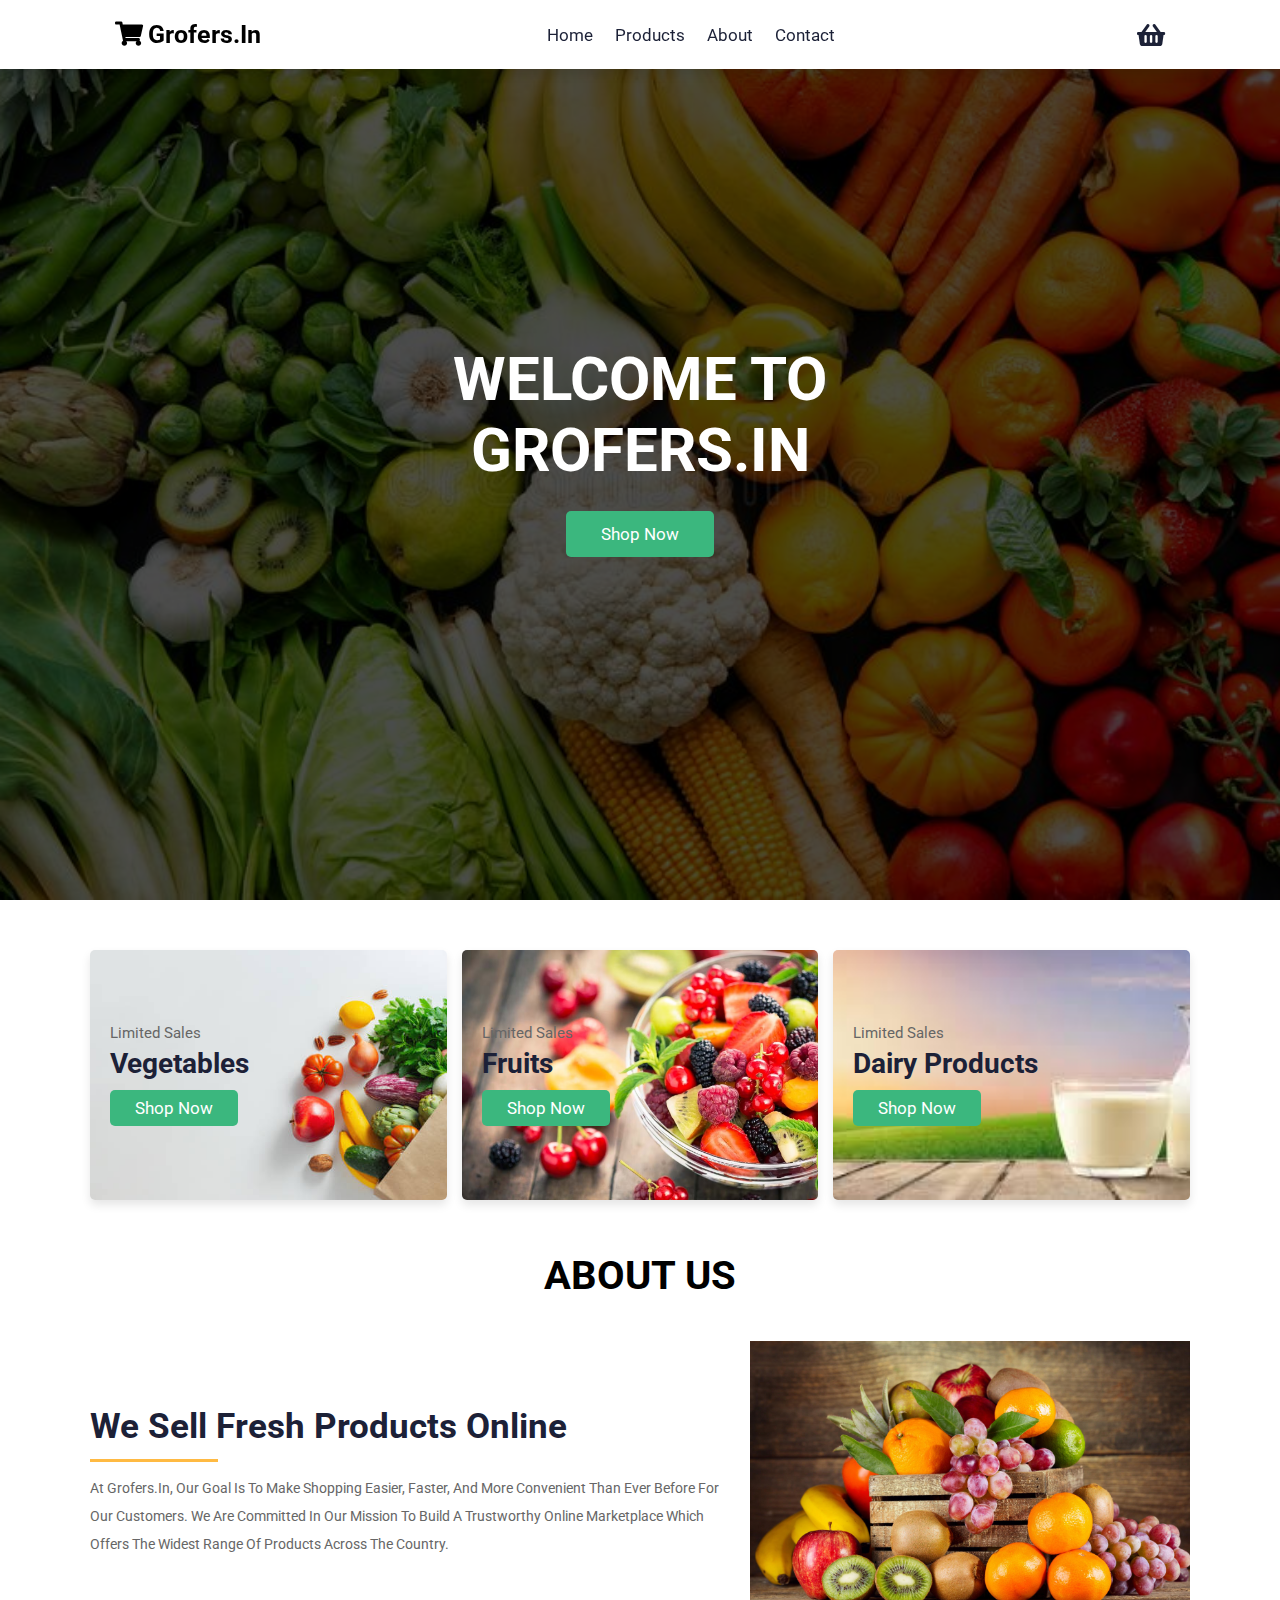
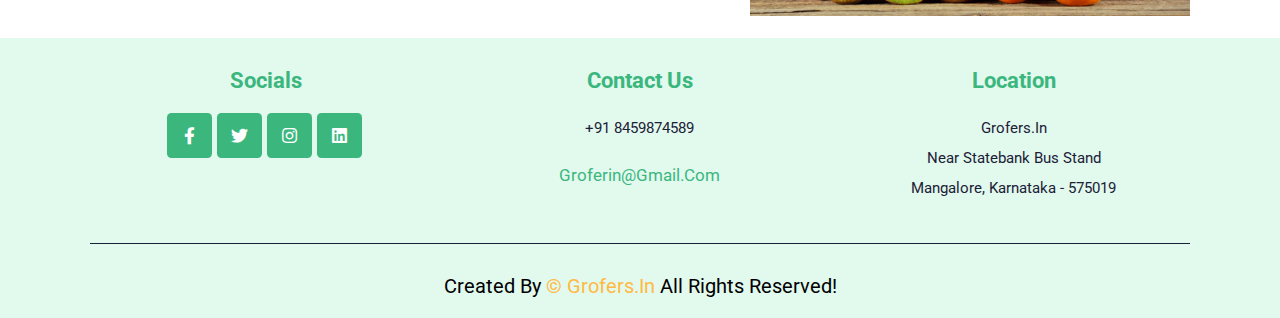
<file: index.html>
<!DOCTYPE html>
<html lang="en">
<head>
    <meta charset="UTF-8">
    <meta http-equiv="X-UA-Compatible" content="IE=edge">
    <meta name="viewport" content="width=device-width, initial-scale=1.0">
    <title>Grofers.In</title>

    <link rel="stylesheet" href="https://unpkg.com/swiper/swiper-bundle.min.css" />

    <!-- font awesome -->
    <link rel="stylesheet" href="https://cdnjs.cloudflare.com/ajax/libs/font-awesome/5.15.4/css/all.min.css">

    <link rel="stylesheet" href="css\style.css">

</head>
<body>
    
    <header class="header">

        <a href="#" class="logo"> <i class="fas fa-shopping-cart"></i>Grofers.In </a>

        <nav class="navbar">
            <a href="#home">Home</a>
            <a href="home.html">products</a>
            <a href="#about">about</a>
         
          
            <a href="#contact">contact</a>
        </nav>

        <div class="icons">
            <a href="home.html">
            <div id="cart-btn" class="fas fa-shopping-basket" ></div>
        </a>
            <!-- <div id="login-btn" class="fas fa-user"></div> -->
            <div id="menu-btn" class="fas fa-bars"></div>
        </div>

       

      

    </header>

   

    <section class="home" id="home">

        <div class="content">
             <h3>WELCOME TO GROFERS.IN</h3>
           <a href="index.html#bannerparts"  class="btn"> Shop Now </a> 
        </div>

    </section>

    <!-- end -->

    <!-- banner -->

    <section class="banner-container" id = 'bannerparts'>

        <div class="banner">
            <img src="images\vegetables.jpg" alt="">
            <div class="content">
                <span>limited sales</span>
                <h3>Vegetables</h3>
                <a href="home.html#Vegetables" class="btn">shop now</a>
            </div>
        </div>

        <div class="banner">
            <img src="images\fruits.jpg" alt=""  >
            <div class="content">
                <span>limited sales</span>
                <h3>fruits</h3>
                <a href="home.html#Fruits" class="btn">shop now</a>
            </div>
        </div>

        <div class="banner">
            <img src="images\dairy.jpeg" alt="">
            <div class="content">
                <span>limited sales</span>
                <h3>Dairy Products</h3>
                <a href="home.html#Dairy" class="btn">shop now</a>
            </div>
        </div>

    </section>


    

    <section class="about" id="about">

        <h1 class="heading"> <span>about </span> us </h1>

        <div class="row">

            <div class="content">
                <h3>We sell fresh Products Online</h3>
                <div class="divider"></div>
                <p>At Grofers.In, our goal is to make shopping easier, faster, and more convenient than ever before for our customers. We are committed in our mission to build a trustworthy online marketplace which offers the widest range of products across the country.</p>
                
            </div>

           

            <div class="image">
                <img src="images\about2.png" alt="">
            </div>

        </div>

    </section>


   

    <section class="footer" id = "contact">

        <div class="box-container">

            <div class="box">
                <h3>Socials</h3>
                <div class="share">
                    <a href="#" class="fab fa-facebook-f"></a>
                    <a href="#" class="fab fa-twitter"></a>
                    <a href="#" class="fab fa-instagram"></a>
                    <a href="#" class="fab fa-linkedin"></a>
                </div>
            </div>

            <div class="box">
                <h3>contact us</h3>
                <p>+91 8459874589</p>
                <a href="#" class="link">groferin@gmail.com</a>
            </div>

            <div class="box">
                <h3>Location</h3>
                <p> Grofers.In <br>
                Near Statebank Bus Stand <br>
                Mangalore, Karnataka - 575019
                </p>
            </div>

        </div>

        <div class="credit" style="color: black;">created by <span> &copy Grofers.In   </span> all rights reserved!</div>

    </section>


















    <script src="https://unpkg.com/swiper/swiper-bundle.min.js"></script>

    <script src="js\script.js"></script>
</body>
</html>
</file>
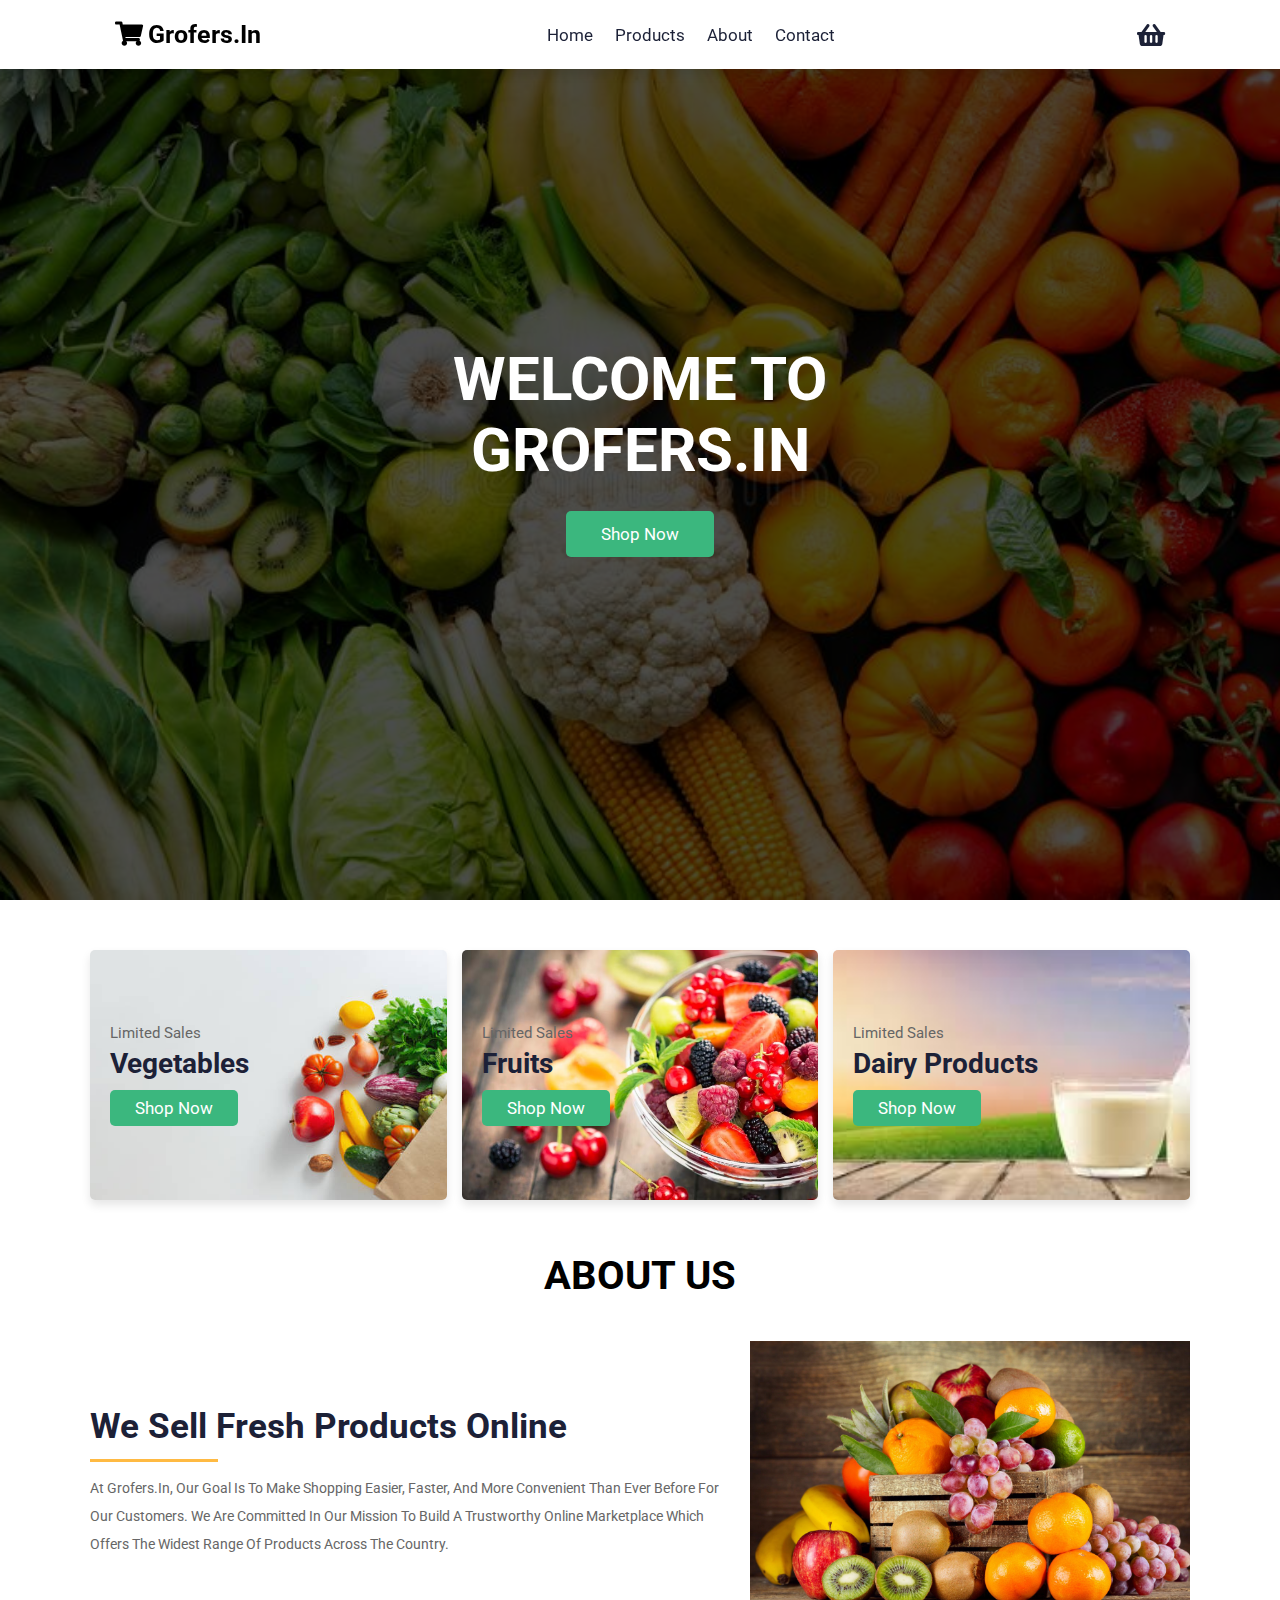
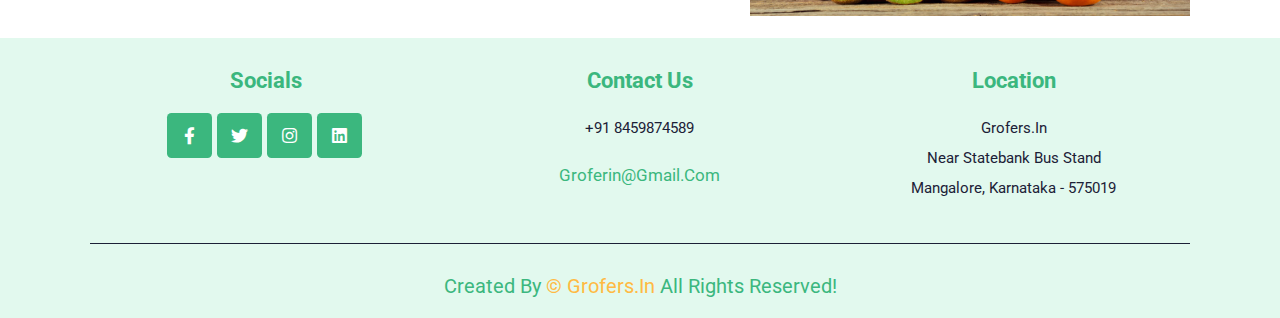
<file: HTML/index.html>
<!DOCTYPE html>
<html lang="en">
<head>
    <meta charset="UTF-8">
    <meta http-equiv="X-UA-Compatible" content="IE=edge">
    <meta name="viewport" content="width=device-width, initial-scale=1.0">
    <title>Grofers.In</title>

    <link rel="stylesheet" href="https://unpkg.com/swiper/swiper-bundle.min.css" />

    <!-- font awesome -->
    <link rel="stylesheet" href="https://cdnjs.cloudflare.com/ajax/libs/font-awesome/5.15.4/css/all.min.css">

    <link rel="stylesheet" href="/css/style.css">

</head>
<body>
    
    <header class="header">

        <a href="#" class="logo"> <i class="fas fa-shopping-cart"></i>Grofers.In </a>

        <nav class="navbar">
            <a href="#home">Home</a>
            <a href="/HTML/home.html">products</a>
            <a href="#about">about</a>
         
          
            <a href="#contact">contact</a>
        </nav>

        <div class="icons">
            <a href="/HTML/home.html">
            <div id="cart-btn" class="fas fa-shopping-basket" ></div>
        </a>
            <!-- <div id="login-btn" class="fas fa-user"></div> -->
            <div id="menu-btn" class="fas fa-bars"></div>
        </div>

        <!-- shopping cart -->

        <!-- <div class="shopping-cart">

            <div class="box">
                <i class="fas fa-times"></i>
                <img src="/images/cart1.jpg" alt="">
                <div class="content">
                    <h3>side dish</h3>
                    <span class="price">$14.99</span>
                </div>
            </div>

            <div class="box">
                <i class="fas fa-times"></i>
                <img src="/images/cart2.jpg" alt="">
                <div class="content">
                    <h3>side dish</h3>
                    <span class="price">$15.99</span>
                </div>
            </div>

            <div class="box">
                <i class="fas fa-times"></i>
                <img src="/images/cart3.png" alt="">
                <div class="content">
                    <h3>side dish</h3>
                    <span class="price">$14.99</span>
                </div>
            </div>

            <div class="box">
                <i class="fas fa-times"></i>
                <img src="/images/cart4.jpg" alt="">
                <div class="content">
                    <h3>side dish</h3>
                    <span class="price">$18.99</span>
                </div>
            </div>
            <h3 class="total"> total: <span> $56.89</span></h3>
            <a href="#" class="btn">checkout</a>
        </div> -->

        <!-- end -->

        <!-- login -->

        <form action="" class="login-form">

            <h3>login form</h3>

            <input type="email" placeholder="enter your email" class="box">
            <input type="password" placeholder="enter your password" class="box">

            <div class="remember">
                <input type="checkbox" name="" id="remember-me">
                <label for="remember-me">remember me</label>
            </div>
            <a href="#" class="btn"> login </a>

        </form>

    </header>

    <!-- end -->

    <!-- home -->

    <section class="home" id="home">

        <div class="content">
            <!-- <h3>buy best <span> organic product </span> online </h3>
             -->
             <h3>WELCOME TO GROFERS.IN</h3>
           <a href="/HTML/home.html#cartshow"  class="btn"> Shop Now </a> 
        </div>

    </section>

    <!-- end -->

    <!-- banner -->

    <section class="banner-container">

        <div class="banner">
            <img src="/images/vegetables.jpg" alt="">
            <div class="content">
                <span>limited sales</span>
                <h3>Vegetables</h3>
                <a href="/HTML/home.html" class="btn">shop now</a>
            </div>
        </div>

        <div class="banner">
            <img src="/images/fruits.jpg" alt=""  >
            <div class="content">
                <span>limited sales</span>
                <h3>fruits</h3>
                <a href="/HTML/home.html" class="btn">shop now</a>
            </div>
        </div>

        <div class="banner">
            <img src="/images/dairy.jpeg" alt="">
            <div class="content">
                <span>limited sales</span>
                <h3>Dairy Products</h3>
                <a href="/HTML/home.html" class="btn">shop now</a>
            </div>
        </div>

    </section>


    <!-- end -->

    <!-- product -->

    <!-- <section class="product" id="product">

        <h1 class="heading"> our <span>products</span></h1>

        <div class="box-container">

            <div class="box">
                <div class="image">
                    <img src="images/product-1.jpg" alt="">
                </div>
                <div class="content">
                    <h3>heinz ketchup</h3>
                    <div class="price">$14.99</div>
                    <div class="stars">
                        <i class="fas fa-star"></i>
                        <i class="fas fa-star"></i>
                        <i class="fas fa-star"></i>
                        <i class="fas fa-star"></i>
                        <i class="fas fa-star-half-alt"></i>
                    </div>
                    <i class="fas fa-shopping-cart"></i>
                    <i class="fas fa-heart"></i>
                    <i class="fas fa-eye"></i>
                </div>
            </div>

            <div class="box">
                <div class="image">
                    <img src="images/product-2.jpg" alt="">
                </div>
                <div class="content">
                    <h3>heinz ketchup</h3>
                    <div class="price">$14.99</div>
                    <div class="stars">
                        <i class="fas fa-star"></i>
                        <i class="fas fa-star"></i>
                        <i class="fas fa-star"></i>
                        <i class="fas fa-star"></i>
                        <i class="fas fa-star-half-alt"></i>
                    </div>
                    <i class="fas fa-shopping-cart"></i>
                    <i class="fas fa-heart"></i>
                    <i class="fas fa-eye"></i>
                </div>
            </div>

            <div class="box">
                <div class="image">
                    <img src="images/product-3.jpg" alt="">
                </div>
                <div class="content">
                    <h3>heinz ketchup</h3>
                    <div class="price">$14.99</div>
                    <div class="stars">
                        <i class="fas fa-star"></i>
                        <i class="fas fa-star"></i>
                        <i class="fas fa-star"></i>
                        <i class="fas fa-star"></i>
                        <i class="fas fa-star-half-alt"></i>
                    </div>
                    <i class="fas fa-shopping-cart"></i>
                    <i class="fas fa-heart"></i>
                    <i class="fas fa-eye"></i>
                </div>
            </div>

            <div class="box">
                <div class="image">
                    <img src="images/product-4.jpg" alt="">
                </div>
                <div class="content">
                    <h3>heinz ketchup</h3>
                    <div class="price">$14.99</div>
                    <div class="stars">
                        <i class="fas fa-star"></i>
                        <i class="fas fa-star"></i>
                        <i class="fas fa-star"></i>
                        <i class="fas fa-star"></i>
                        <i class="fas fa-star-half-alt"></i>
                    </div>
                    <i class="fas fa-shopping-cart"></i>
                    <i class="fas fa-heart"></i>
                    <i class="fas fa-eye"></i>
                </div>
            </div>

            <div class="box">
                <div class="image">
                    <img src="images/product-5.jpg" alt="">
                </div>
                <div class="content">
                    <h3>heinz ketchup</h3>
                    <div class="price">$14.99</div>
                    <div class="stars">
                        <i class="fas fa-star"></i>
                        <i class="fas fa-star"></i>
                        <i class="fas fa-star"></i>
                        <i class="fas fa-star"></i>
                        <i class="fas fa-star-half-alt"></i>
                    </div>
                    <i class="fas fa-shopping-cart"></i>
                    <i class="fas fa-heart"></i>
                    <i class="fas fa-eye"></i>
                </div>
            </div>

            <div class="box">
                <div class="image">
                    <img src="images/product-6.jpg" alt="">
                </div>
                <div class="content">
                    <h3>heinz ketchup</h3>
                    <div class="price">$14.99</div>
                    <div class="stars">
                        <i class="fas fa-star"></i>
                        <i class="fas fa-star"></i>
                        <i class="fas fa-star"></i>
                        <i class="fas fa-star"></i>
                        <i class="fas fa-star-half-alt"></i>
                    </div>
                    <i class="fas fa-shopping-cart"></i>
                    <i class="fas fa-heart"></i>
                    <i class="fas fa-eye"></i>
                </div>
            </div>

        </div>

    </section> -->

    <!-- end -->

    <!-- about -->

    <section class="about" id="about">

        <h1 class="heading"> <span>about </span> us </h1>

        <div class="row">

            <div class="content">
                <h3>We sell fresh Products Online</h3>
                <div class="divider"></div>
                <p>At Grofers.In, our goal is to make shopping easier, faster, and more convenient than ever before for our customers. We are committed in our mission to build a trustworthy online marketplace which offers the widest range of products across the country.</p>
                
            </div>

           

            <div class="image">
                <img src="/images/about2.png" alt="">
            </div>

        </div>

    </section>


    <!-- end -->

    <!-- review -->

    <!-- <section class="review" id="review">

        <h1 class="heading"> client's <span>review</span> </h1>

        <div class="swiper review-slider">

            <div class="swiper-wrapper">

                <div class="swiper-slide slide">

                    <p>Lorem ipsum dolor sit amet consectetur adipisicing elit. Asperiores aut voluptatum sunt mollitia tempora, vitae consectetur.</p>
                    <i class="fas fa-quote-right"></i>
                    <div class="user">
                        <img src="/images/review-1.png" alt="">
                        <div class="user-info">
                            <h3>john dev</h3>
                            <div class="stars">
                                <i class="fas fa-star"></i>
                                <i class="fas fa-star"></i>
                                <i class="fas fa-star"></i>
                                <i class="fas fa-star"></i>
                                <i class="fas fa-star"></i>
                            </div>
                        </div>
                    </div>

                </div>

                <div class="swiper-slide slide">

                    <p>Lorem ipsum dolor sit amet consectetur adipisicing elit. Asperiores aut voluptatum sunt mollitia tempora, vitae consectetur.</p>
                    <i class="fas fa-quote-right"></i>
                    <div class="user">
                        <img src="/images/review-2.png" alt="">
                        <div class="user-info">
                            <h3>john dev</h3>
                            <div class="stars">
                                <i class="fas fa-star"></i>
                                <i class="fas fa-star"></i>
                                <i class="fas fa-star"></i>
                                <i class="fas fa-star"></i>
                                <i class="fas fa-star"></i>
                            </div>
                        </div>
                    </div>

                </div>

                <div class="swiper-slide slide">

                    <p>Lorem ipsum dolor sit amet consectetur adipisicing elit. Asperiores aut voluptatum sunt mollitia tempora, vitae consectetur.</p>
                    <i class="fas fa-quote-right"></i>
                    <div class="user">
                        <img src="/images/review-3.png" alt="">
                        <div class="user-info">
                            <h3>john dev</h3>
                            <div class="stars">
                                <i class="fas fa-star"></i>
                                <i class="fas fa-star"></i>
                                <i class="fas fa-star"></i>
                                <i class="fas fa-star"></i>
                                <i class="fas fa-star"></i>
                            </div>
                        </div>
                    </div>

                </div>

                <div class="swiper-slide slide">

                    <p>Lorem ipsum dolor sit amet consectetur adipisicing elit. Asperiores aut voluptatum sunt mollitia tempora, vitae consectetur.</p>
                    <i class="fas fa-quote-right"></i>
                    <div class="user">
                        <img src="/images/review-4.png" alt="">
                        <div class="user-info">
                            <h3>john dev</h3>
                            <div class="stars">
                                <i class="fas fa-star"></i>
                                <i class="fas fa-star"></i>
                                <i class="fas fa-star"></i>
                                <i class="fas fa-star"></i>
                                <i class="fas fa-star"></i>
                            </div>
                        </div>
                    </div>

                </div>

                <div class="swiper-slide slide">

                    <p>Lorem ipsum dolor sit amet consectetur adipisicing elit. Asperiores aut voluptatum sunt mollitia tempora, vitae consectetur.</p>
                    <i class="fas fa-quote-right"></i>
                    <div class="user">
                        <img src="/images/review-5.png" alt="">
                        <div class="user-info">
                            <h3>john dev</h3>
                            <div class="stars">
                                <i class="fas fa-star"></i>
                                <i class="fas fa-star"></i>
                                <i class="fas fa-star"></i>
                                <i class="fas fa-star"></i>
                                <i class="fas fa-star"></i>
                            </div>
                        </div>
                    </div>

                </div>

                <div class="swiper-slide slide">

                    <p>Lorem ipsum dolor sit amet consectetur adipisicing elit. Asperiores aut voluptatum sunt mollitia tempora, vitae consectetur.</p>
                    <i class="fas fa-quote-right"></i>
                    <div class="user">
                        <img src="/images/review-6.png" alt="">
                        <div class="user-info">
                            <h3>john dev</h3>
                            <div class="stars">
                                <i class="fas fa-star"></i>
                                <i class="fas fa-star"></i>
                                <i class="fas fa-star"></i>
                                <i class="fas fa-star"></i>
                                <i class="fas fa-star"></i>
                            </div>
                        </div>
                    </div>

                </div>

            </div>

        </div>

    </section> -->

    <!-- end -->

    <!-- blog -->

    <!-- <section class="blog" id="blog">

        <h1 class="heading"> our <span> blog</span> </h1>

        <div class="box-container">

            <div class="box">
                <div class="image">
                    <img src="/images/blog1.png" alt="">
                </div>
                <div class="content">
                    <div class="icons">
                        <a href="#"> <i class="fas fa-user"></i> by admin </a>
                    </div>
                    <h3>healthy vegetables to try</h3>
                    <p>Lorem ipsum dolor sit amet consectetur adipisicing elit. Suscipit voluptates voluptatum magni similique beatae doloribus qui facilis officia.</p>
                    <a href="#" class="btn"> read more </a>
                </div>
            </div>

            <div class="box">
                <div class="image">
                    <img src="/images/blog2.png" alt="">
                </div>
                <div class="content">
                    <div class="icons">
                        <a href="#"> <i class="fas fa-user"></i> by admin </a>
                    </div>
                    <h3>healthy vegetables to try</h3>
                    <p>Lorem ipsum dolor sit amet consectetur adipisicing elit. Suscipit voluptates voluptatum magni similique beatae doloribus qui facilis officia.</p>
                    <a href="#" class="btn"> read more </a>
                </div>
            </div>

            <div class="box">
                <div class="image">
                    <img src="/images/blog3.png" alt="">
                </div>
                <div class="content">
                    <div class="icons">
                        <a href="#"> <i class="fas fa-user"></i> by admin </a>
                    </div>
                    <h3>healthy vegetables to try</h3>
                    <p>Lorem ipsum dolor sit amet consectetur adipisicing elit. Suscipit voluptates voluptatum magni similique beatae doloribus qui facilis officia.</p>
                    <a href="#" class="btn"> read more </a>
                </div>
            </div>

        </div>

    </section> -->

    <!-- end -->

    <!-- contact -->

    <!-- <section class="contact" id="contact">

        <h1 class="heading"> contact <span> now </span> </h1>

        <div class="row">

            <div class="image">
                <img src="/images/contact.png" alt="">
            </div>

            <form action="">

                <div class="inputBox">
                    <input type="text" placeholder="first name">
                    <input type="text" placeholder="last name">
                </div>

                <div class="inputBox">
                    <input type="email" placeholder="email address">
                    <input type="number" placeholder="phone">
                </div>

                <textarea placeholder="message" id="" cols="30" rows="10"></textarea>
                <input type="submit" value="order now" class="btn">
            </form>

        </div>

    </section> -->

    <!-- end -->

    <!-- footer -->

    <section class="footer" id = "contact">

        <div class="box-container">

            <div class="box">
                <h3>Socials</h3>
                <div class="share">
                    <a href="#" class="fab fa-facebook-f"></a>
                    <a href="#" class="fab fa-twitter"></a>
                    <a href="#" class="fab fa-instagram"></a>
                    <a href="#" class="fab fa-linkedin"></a>
                </div>
            </div>

            <div class="box">
                <h3>contact us</h3>
                <p>+91 8459874589</p>
                <a href="#" class="link">groferin@gmail.com</a>
            </div>

            <div class="box">
                <h3>Location</h3>
                <p> Grofers.In <br>
                Near Statebank Bus Stand <br>
                Mangalore, Karnataka - 575019
                </p>
            </div>

        </div>

        <div class="credit">created by <span> &copy Grofers.In   </span> all rights reserved!</div>

    </section>


















    <script src="https://unpkg.com/swiper/swiper-bundle.min.js"></script>

    <script src="/js/script.js"></script>
</body>
</html>
</file>
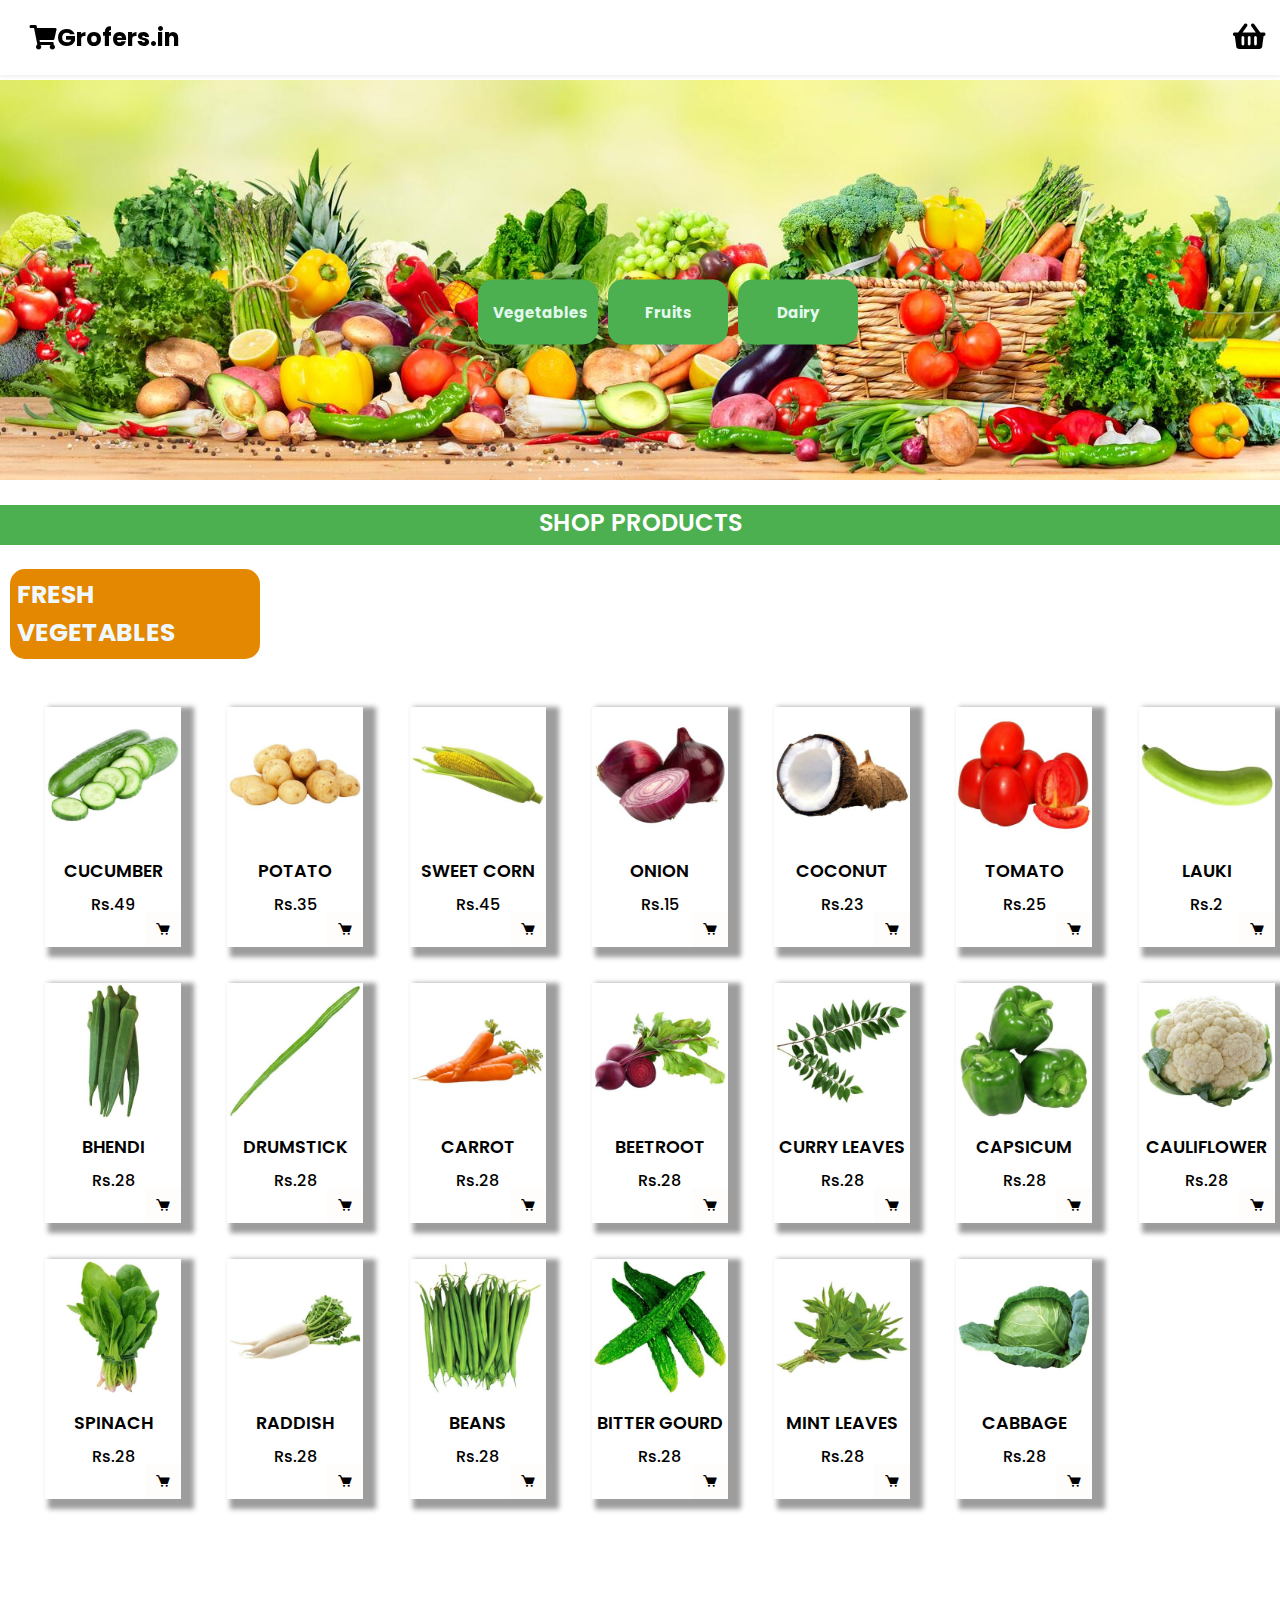
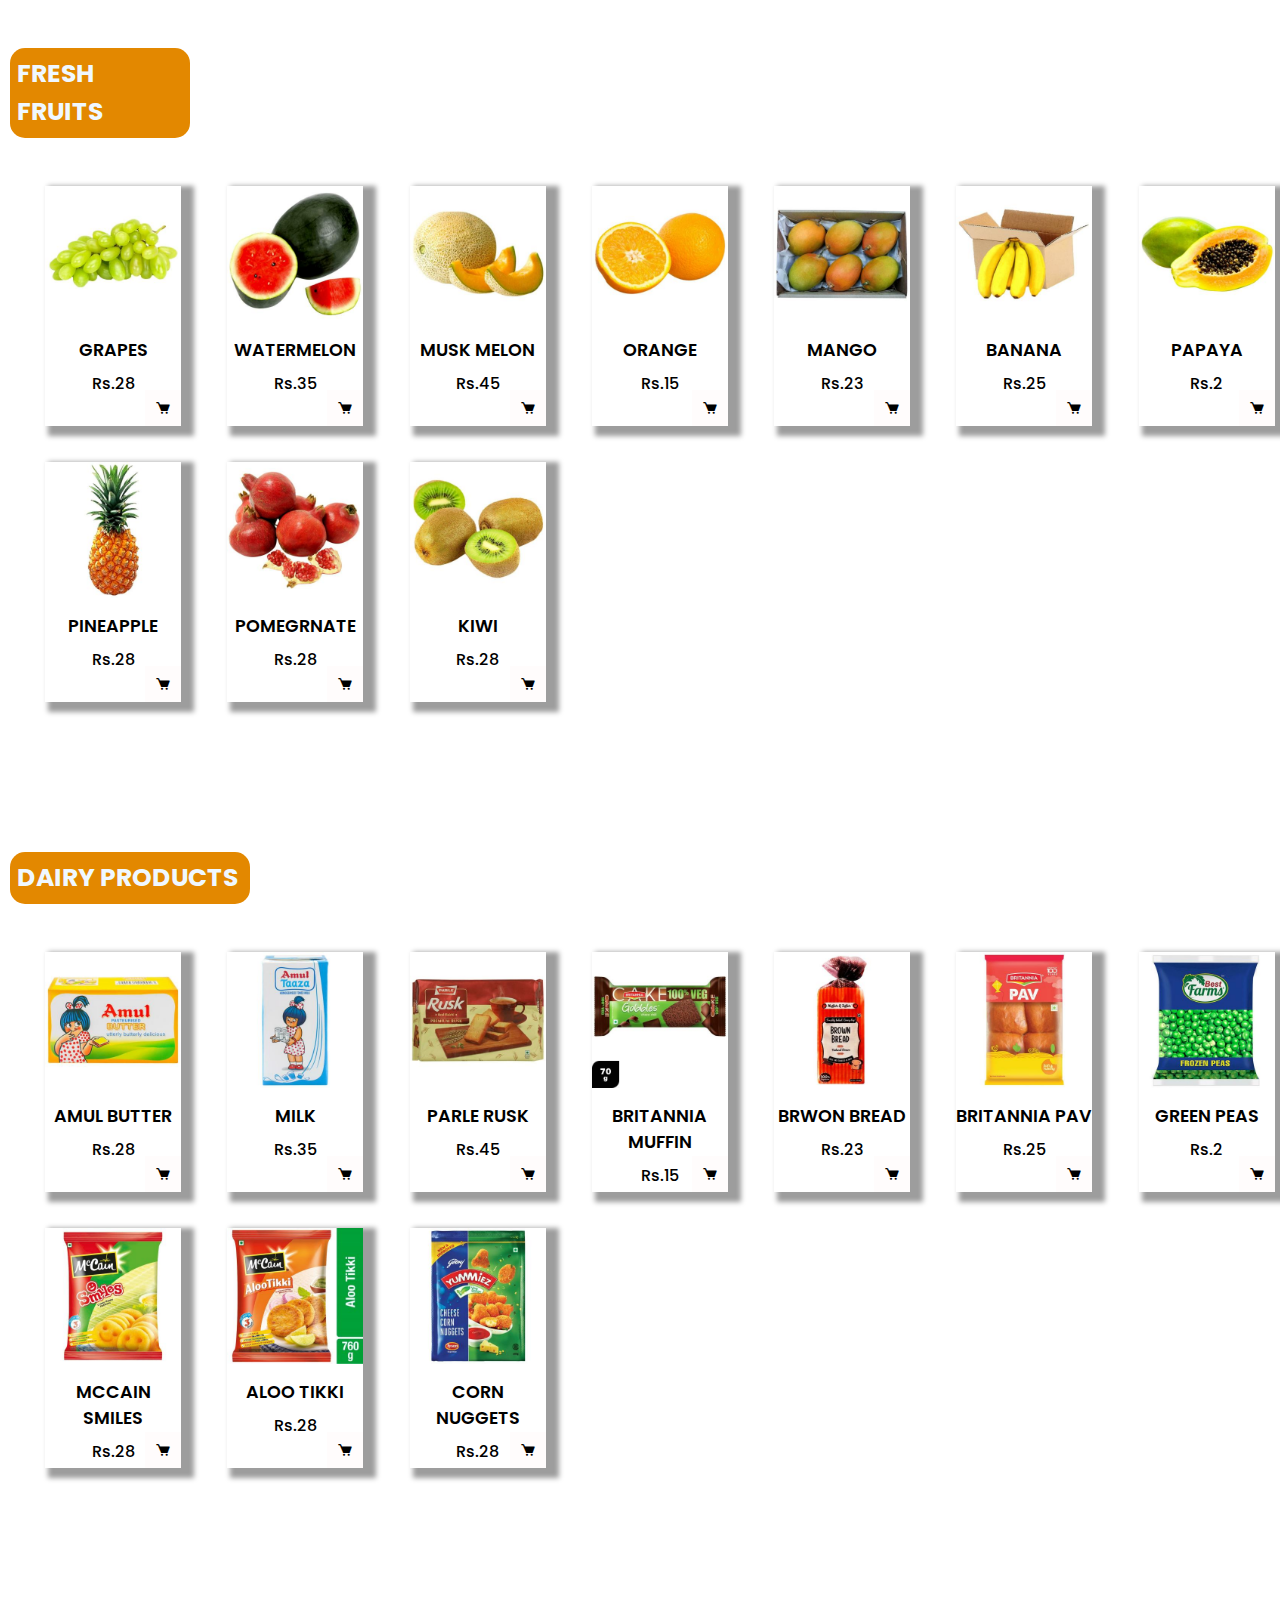
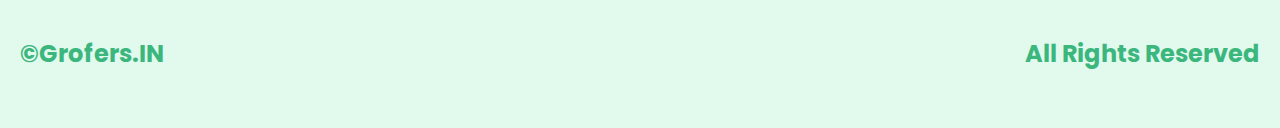
<file: home.html>
<!DOCTYPE html>
<html lang="en">
<head>
    <meta charset="UTF-8">
    <meta http-equiv="X-UA-Compatible" content="IE=edge">
    <meta name="viewport" content="width=device-width, initial-scale=1.0">
    <title>Grofers Products</title>
    <link rel="stylesheet" href="css\home.css">

    <link href='https://unpkg.com/boxicons@2.1.4/css/boxicons.min.css' rel='stylesheet'>

    <link rel="stylesheet" href="https://cdnjs.cloudflare.com/ajax/libs/font-awesome/5.15.4/css/all.min.css">
</head>
<body>
    <!-- Header section -->
    <header>
        <div class="nav container">
            <a href="index.html" class="logo"> <i class="fas fa-shopping-cart"></i>Grofers.in </a>


     

     
                <!-- Box Icons -->
         
             
            <!-- Font Awesome -->
            <div id="cart-btn" class="fas fa-shopping-basket" style="color: black;"></div>
            <!-- Cart -->
            <div class="cart" id = cartshow>
                <h2 class="cart-title" style="color: black;">Your cart</h2>
                
               
            <!-- Content -->
                <div class="cart-content">
                   
                </div>

                <!-- Total -->

                <div class="total">
                    <div class="total-title" style="color: black;">Total</div>
                        <div class="total-price" style="color: black;">Rs. 0</div>
                </div>
                <!-- Buy Button -->
               
                <button type="button" class="btn-buy">Buy Now</button> 
             
              >
            
                <!-- Cart Close -->

                <i class='bx bx-x' id="close-cart" style="color: black;"></i>
                
            </div>
        </div>
    </header>

    <div class="categories">
        <img class = " homebanner" src="images\banner8.webp"   >
      
        <div class="buttons">
          <button id = cartbutts onclick="window.location.href = '#Vegetables'";>Vegetables</button>
          <button id = cartbutts onclick="window.location.href = '#Fruits'";>Fruits</button>
          <button id = cartbutts onclick="window.location.href = '#Dairy'";>Dairy </button>
              
        </div>
      </div>
      
    <section class="shop container" id="Vegetables">
        <h2 class="section-title">SHOP PRODUCTS</h2>
        <h2 class = "catheading"> FRESH VEGETABLES</h2>

        <!-- Content -->

        <div class="shop-content">

            
            <!-- Box1 -->
            <div class="product-box">
                <img src="images\cucum.jpeg" alt="" class="product-img">
                <h2 class="product-title" style="color: black;">Cucumber</h2>
                <span class="price" style="color: black;" >Rs.49</span>
                <i class='bx bxs-cart add-cart' style="color: rgb(0, 0, 0);"></i>
             </div>
 

               <!-- Box2 -->
               <div class="product-box">
                <img src="images\potato.jpg" alt="" class="product-img">
                <h2 class="product-title" style="color: black;">Potato</h2>
                <span class="price" style="color: black;" >Rs.35</span>
                <i class='bx bxs-cart add-cart' style="color: rgb(0, 0, 0);"></i>
             </div>
 
            
                <!-- Box3 -->
            <div class="product-box">
                <img src="images\corn.jpg" alt="" class="product-img">
                <h2 class="product-title" style="color: black;">Sweet Corn</h2>
                <span class="price" style="color: black;" >Rs.45</span>
                <i class='bx bxs-cart add-cart' style="color: rgb(0, 0, 0);"></i>
             </div>
 

                <!-- Box4 -->
            <div class="product-box">
                <img src="images\onion.jpg" alt="" class="product-img">
                <h2 class="product-title" style="color: black;">onion</h2>
                <span class="price" style="color: black;" >Rs.15</span>
                <i class='bx bxs-cart add-cart' style="color: rgb(0, 0, 0);"></i>
             </div>
             

                <!-- Box5 -->
            <div class="product-box">
                <img src="images\coconut.jpg" alt="" class="product-img">
                <h2 class="product-title" style="color: black;">Coconut</h2>
                <span class="price" style="color: black;" >Rs.23</span>
                <i class='bx bxs-cart add-cart' style="color: rgb(0, 0, 0);"></i>
             </div>


                <!-- Box6 -->
            <div class="product-box">
                <img src="images\tomato.jpg" alt="" class="product-img">
                <h2 class="product-title" style="color: black;">Tomato</h2>
                <span class="price" style="color: black;" >Rs.25</span>
                <i class='bx bxs-cart add-cart' style="color: rgb(0, 0, 0);"></i>
             </div>


                <!-- Box7 -->
            <div class="product-box">
                <img src="images\lauki.jpg" alt="" class="product-img">
                <h2 class="product-title" style="color: black;">Lauki</h2>
                <span class="price" style="color: black;" >Rs.2</span>
                <i class='bx bxs-cart add-cart' style="color: rgb(0, 0, 0);"></i>
             </div>
 
    <!-- Box8 -->
            <div class="product-box">
               <img src="images\Bhendi.jpg" alt="" class="product-img">
               <h2 class="product-title" style="color: black;">Bhendi</h2>
               <span class="price" style="color: black;" >Rs.28</span>
               <i class='bx bxs-cart add-cart' style="color: rgb(0, 0, 0);"></i>
            </div>

                <!-- Box8 -->
            <div class="product-box">
                <img src="images\drumstick.jpg" alt="" class="product-img">
                <h2 class="product-title" style="color: black;">Drumstick</h2>
                <span class="price" style="color: black;" >Rs.28</span>
            <i class='bx bxs-cart add-cart' style="color: rgb(0, 0, 0);"></i>
            </div>

                  <!-- Box8 -->
                  <div class="product-box">
                    <img src="images\carrot.jpg" alt="" class="product-img">
                    <h2 class="product-title" style="color: black;">Carrot</h2>
                    <span class="price" style="color: black;" >Rs.28</span>
                <i class='bx bxs-cart add-cart' style="color: rgb(0, 0, 0);"></i>
                </div>


                 <!-- Box8 -->
                 <div class="product-box">
                    <img src="images\beetroot.jpg" alt="" class="product-img">
                    <h2 class="product-title" style="color: black;">Beetroot</h2>
                    <span class="price" style="color: black;" >Rs.28</span>
                <i class='bx bxs-cart add-cart' style="color: rgb(0, 0, 0);"></i>
                </div>


                 <!-- Box8 -->
                 <div class="product-box">
                    <img src="images\curryleaves.jpg" alt="" class="product-img">
                    <h2 class="product-title" style="color: black;">Curry Leaves</h2>
                    <span class="price" style="color: black;" >Rs.28</span>
                <i class='bx bxs-cart add-cart' style="color: rgb(0, 0, 0);"></i>
                </div>



                 <!-- Box8 -->
                 <div class="product-box">
                    <img src="images\capsicum.jpg" alt="" class="product-img">
                    <h2 class="product-title" style="color: black;">Capsicum</h2>
                    <span class="price" style="color: black;" >Rs.28</span>
                <i class='bx bxs-cart add-cart' style="color: rgb(0, 0, 0);"></i>
                </div>


                 <!-- Box8 -->
                 <div class="product-box">
                    <img src="images\cauliflower.jpg" alt="" class="product-img">
                    <h2 class="product-title" style="color: black;">Cauliflower</h2>
                    <span class="price" style="color: black;" >Rs.28</span>
                <i class='bx bxs-cart add-cart' style="color: rgb(0, 0, 0);"></i>
                </div>



                 <!-- Box8 -->
                 <div class="product-box">
                    <img src="images\spinach.jpg" alt="" class="product-img">
                    <h2 class="product-title" style="color: black;">Spinach</h2>
                    <span class="price" style="color: black;" >Rs.28</span>
                <i class='bx bxs-cart add-cart' style="color: rgb(0, 0, 0);"></i>
                </div>
                

                
                 <!-- Box8 -->
                 <div class="product-box">
                    <img src="images\raddish.jpg" alt="" class="product-img">
                    <h2 class="product-title" style="color: black;">Raddish</h2>
                    <span class="price" style="color: black;" >Rs.28</span>
                <i class='bx bxs-cart add-cart' style="color: rgb(0, 0, 0);"></i>
                </div>

                   <!-- Box8 -->
                   <div class="product-box">
                    <img src="images\beans.jpg" alt="" class="product-img">
                    <h2 class="product-title" style="color: black;">Beans</h2>
                    <span class="price" style="color: black;" >Rs.28</span>
                <i class='bx bxs-cart add-cart' style="color: rgb(0, 0, 0);"></i>
                </div>


                   <!-- Box8 -->
                   <div class="product-box">
                    <img src="images\bitter.jpg" alt="" class="product-img">
                    <h2 class="product-title" style="color: black;">Bitter Gourd</h2>
                    <span class="price" style="color: black;" >Rs.28</span>
                <i class='bx bxs-cart add-cart' style="color: rgb(0, 0, 0);"></i>
                </div>

                 <!-- Box8 -->
                 <div class="product-box">
                    <img src="images\mintleaves.jpg" alt="" class="product-img">
                    <h2 class="product-title" style="color: black;">Mint Leaves</h2>
                    <span class="price" style="color: black;" >Rs.28</span>
                <i class='bx bxs-cart add-cart' style="color: rgb(0, 0, 0);"></i>
                </div>

                <div class="product-box">
                    <img src="images\cabbage.jpg" alt="" class="product-img">
                    <h2 class="product-title" style="color: black;">Cabbage</h2>
                    <span class="price" style="color: black;" >Rs.28</span>
                <i class='bx bxs-cart add-cart' style="color: rgb(0, 0, 0);"></i>
                </div>
    


 </div>
    </section>




<!-- Fresh Fruits -->


    <section class="shop container" id="Fruits">
        <!-- <h2 class="section-title">Shop Products</h2> -->
        <h2 class = "catheadingfruit"  > FRESH FRUITS </h2>

        <!-- Content -->

        <div class="shop-content">

            
            <!-- Box1 -->
            <div class="product-box">
               <img src="images\grapes.jpg" alt="" class="product-img">
               <h2 class="product-title" style="color: black;">Grapes</h2>
               <span class="price" style="color: black;" >Rs.28</span>
               <i class='bx bxs-cart add-cart' style="color: rgb(0, 0, 0);"></i>
            </div>


               <!-- Box2 -->
               <div class="product-box">
                <img src="images\watermelon.jpg" alt="" class="product-img">
                <h2 class="product-title" style="color: black;">WaterMelon</h2>
                <span class="price" style="color: black;" >Rs.35</span>
                <i class='bx bxs-cart add-cart' style="color: rgb(0, 0, 0);"></i>
             </div>
 
            
                <!-- Box3 -->
            <div class="product-box">
                <img src="images\muskmelon.jpg" alt="" class="product-img">
                <h2 class="product-title" style="color: black;">Musk Melon</h2>
                <span class="price" style="color: black;" >Rs.45</span>
                <i class='bx bxs-cart add-cart' style="color: rgb(0, 0, 0);"></i>
             </div>
 

                <!-- Box4 -->
            <div class="product-box">
                <img src="images\orange.jpg" alt="" class="product-img">
                <h2 class="product-title" style="color: black;">Orange</h2>
                <span class="price" style="color: black;" >Rs.15</span>
                <i class='bx bxs-cart add-cart' style="color: rgb(0, 0, 0);"></i>
             </div>
             

                <!-- Box5 -->
            <div class="product-box">
                <img src="images\Mango.jpg" alt="" class="product-img">
                <h2 class="product-title" style="color: black;">Mango</h2>
                <span class="price" style="color: black;" >Rs.23</span>
                <i class='bx bxs-cart add-cart' style="color: rgb(0, 0, 0);"></i>
             </div>


                <!-- Box6 -->
            <div class="product-box">
                <img src="images\banana.jpg" alt="" class="product-img">
                <h2 class="product-title" style="color: black;">banana</h2>
                <span class="price" style="color: black;" >Rs.25</span>
                <i class='bx bxs-cart add-cart' style="color: rgb(0, 0, 0);"></i>
             </div>


                <!-- Box7 -->
            <div class="product-box">
                <img src="images\papaya.jpg" alt="" class="product-img">
                <h2 class="product-title" style="color: black;">papaya</h2>
                <span class="price" style="color: black;" >Rs.2</span>
                <i class='bx bxs-cart add-cart' style="color: rgb(0, 0, 0);"></i>
             </div>
 
    <!-- Box8 -->
            <div class="product-box">
               <img src="images\pineapple.jpg" alt="" class="product-img">
               <h2 class="product-title" style="color: black;">Pineapple</h2>
               <span class="price" style="color: black;" >Rs.28</span>
               <i class='bx bxs-cart add-cart' style="color: rgb(0, 0, 0);"></i>
            </div>

                <!-- Box8 -->
            <div class="product-box">
                <img src="images\pomegrnate.jpg" alt="" class="product-img">
                <h2 class="product-title" style="color: black;">pomegrnate</h2>
                <span class="price" style="color: black;" >Rs.28</span>
            <i class='bx bxs-cart add-cart' style="color: rgb(0, 0, 0);"></i>
            </div>


            <div class="product-box">
                <img src="images\kiwi.jpg" alt="" class="product-img">
                <h2 class="product-title" style="color: black;">Kiwi</h2>
                <span class="price" style="color: black;" >Rs.28</span>
            <i class='bx bxs-cart add-cart' style="color: rgb(0, 0, 0);"></i>
            </div>



 </div>
    </section>


<!-- Dairy Products -->

    <section class="shop container" id="Dairy">
        <!-- <h2 class="section-title">Shop Products</h2> -->
        <h2  class = "catheadingdairy">DAIRY PRODUCTS </h2>

        <!-- Content -->

        <div class="shop-content">

            
            <!-- Box1 -->
            <div class="product-box">
               <img src="images\butter.jpg" alt="" class="product-img">
               <h2 class="product-title" style="color: black;">Amul butter</h2>
               <span class="price" style="color: black;" >Rs.28</span>
               <i class='bx bxs-cart add-cart' style="color: rgb(0, 0, 0);"></i>
            </div>


               <!-- Box2 -->
               <div class="product-box">
                <img src="images\milk.jpg" alt="" class="product-img">
                <h2 class="product-title" style="color: black;">Milk</h2>
                <span class="price" style="color: black;" >Rs.35</span>
                <i class='bx bxs-cart add-cart' style="color: rgb(0, 0, 0);"></i>
             </div>
 
            
                <!-- Box3 -->
            <div class="product-box">
                <img src="images\rusk.jpg" alt="" class="product-img">
                <h2 class="product-title" style="color: black;">Parle Rusk</h2>
                <span class="price" style="color: black;" >Rs.45</span>
                <i class='bx bxs-cart add-cart' style="color: rgb(0, 0, 0);"></i>
             </div>
 

                <!-- Box4 -->
            <div class="product-box">
                <img src="images\muffin.jpg" alt="" class="product-img">
                <h2 class="product-title" style="color: black;">britannia Muffin</h2>
                <span class="price" style="color: black;" >Rs.15</span>
                <i class='bx bxs-cart add-cart' style="color: rgb(0, 0, 0);"></i>
             </div>
             

                <!-- Box5 -->
            <div class="product-box">
                <img src="images\bread.jpg" alt="" class="product-img">
                <h2 class="product-title" style="color: black;">Brwon Bread</h2>
                <span class="price" style="color: black;" >Rs.23</span>
                <i class='bx bxs-cart add-cart' style="color: rgb(0, 0, 0);"></i>
             </div>


                <!-- Box6 -->
            <div class="product-box">
                <img src="images\pav.jpg" alt="" class="product-img">
                <h2 class="product-title" style="color: black;">Britannia Pav</h2>
                <span class="price" style="color: black;" >Rs.25</span>
                <i class='bx bxs-cart add-cart' style="color: rgb(0, 0, 0);"></i>
             </div>


                <!-- Box7 -->
            <div class="product-box">
                <img src="images\peas.jpg" alt="" class="product-img">
                <h2 class="product-title" style="color: black;">Green Peas</h2>
                <span class="price" style="color: black;" >Rs.2</span>
                <i class='bx bxs-cart add-cart' style="color: rgb(0, 0, 0);"></i>
             </div>
 
    <!-- Box8 -->
            <div class="product-box">
               <img src="images\smiles.jpg" alt="" class="product-img">
               <h2 class="product-title" style="color: black;">McCain Smiles</h2>
               <span class="price" style="color: black;" >Rs.28</span>
               <i class='bx bxs-cart add-cart' style="color: rgb(0, 0, 0);"></i>
            </div>

                <!-- Box8 -->
            <div class="product-box">
                <img src="images\tikki.jpg" alt="" class="product-img">
                <h2 class="product-title" style="color: black;">Aloo Tikki</h2>
                <span class="price" style="color: black;" >Rs.28</span>
            <i class='bx bxs-cart add-cart' style="color: rgb(0, 0, 0);"></i>
            </div>


            <div class="product-box">
                <img src="images\nuggets.jpg" alt="" class="product-img">
                <h2 class="product-title" style="color: black;">Corn Nuggets</h2>
                <span class="price" style="color: black;" >Rs.28</span>
            <i class='bx bxs-cart add-cart' style="color: rgb(0, 0, 0);"></i>
            </div>



        </div>
    </section>


   <section class="footer">

    <span><p class="foota"> All Rights Reserved</p></span>
    <span><p class="footb">&copyGrofers.IN</p></span>
   </section>

    



    <!-- Javascript -->

    <script src="js\home.js"></script>
</body>
</html>
</file>
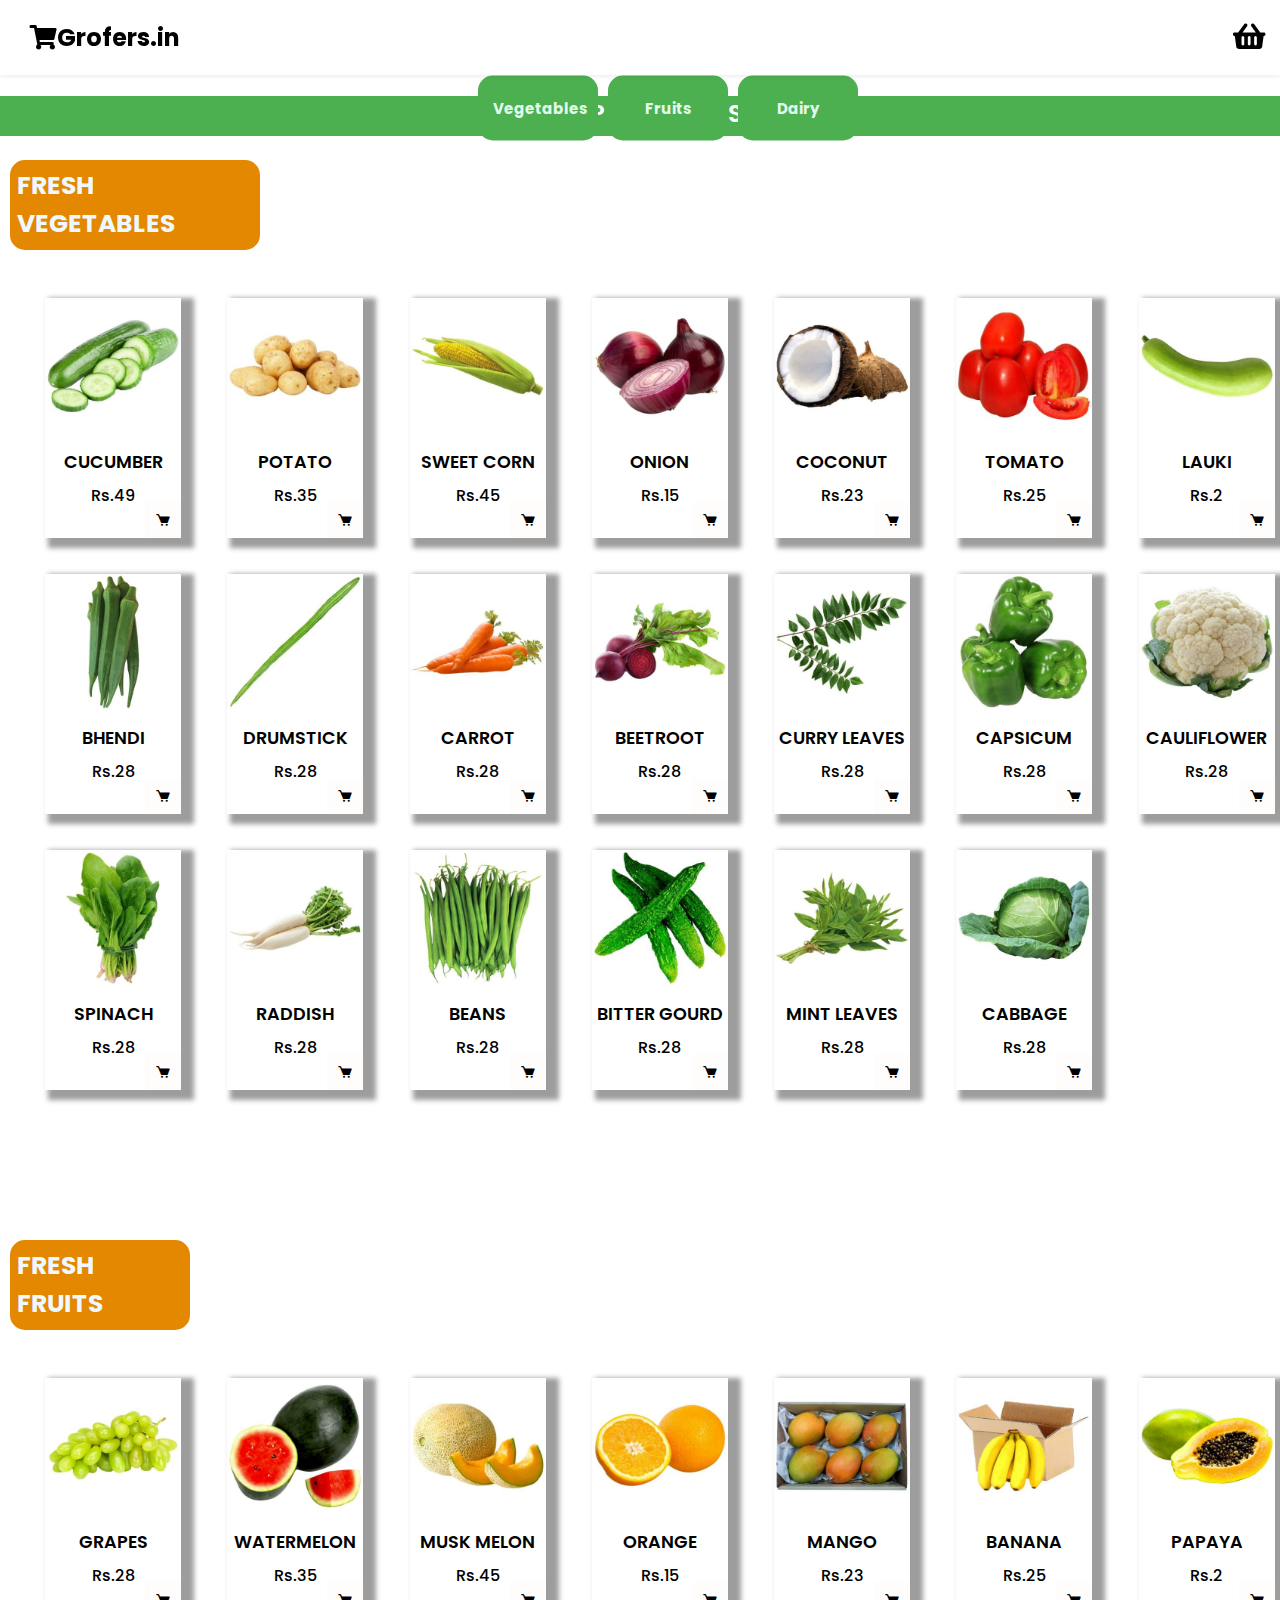
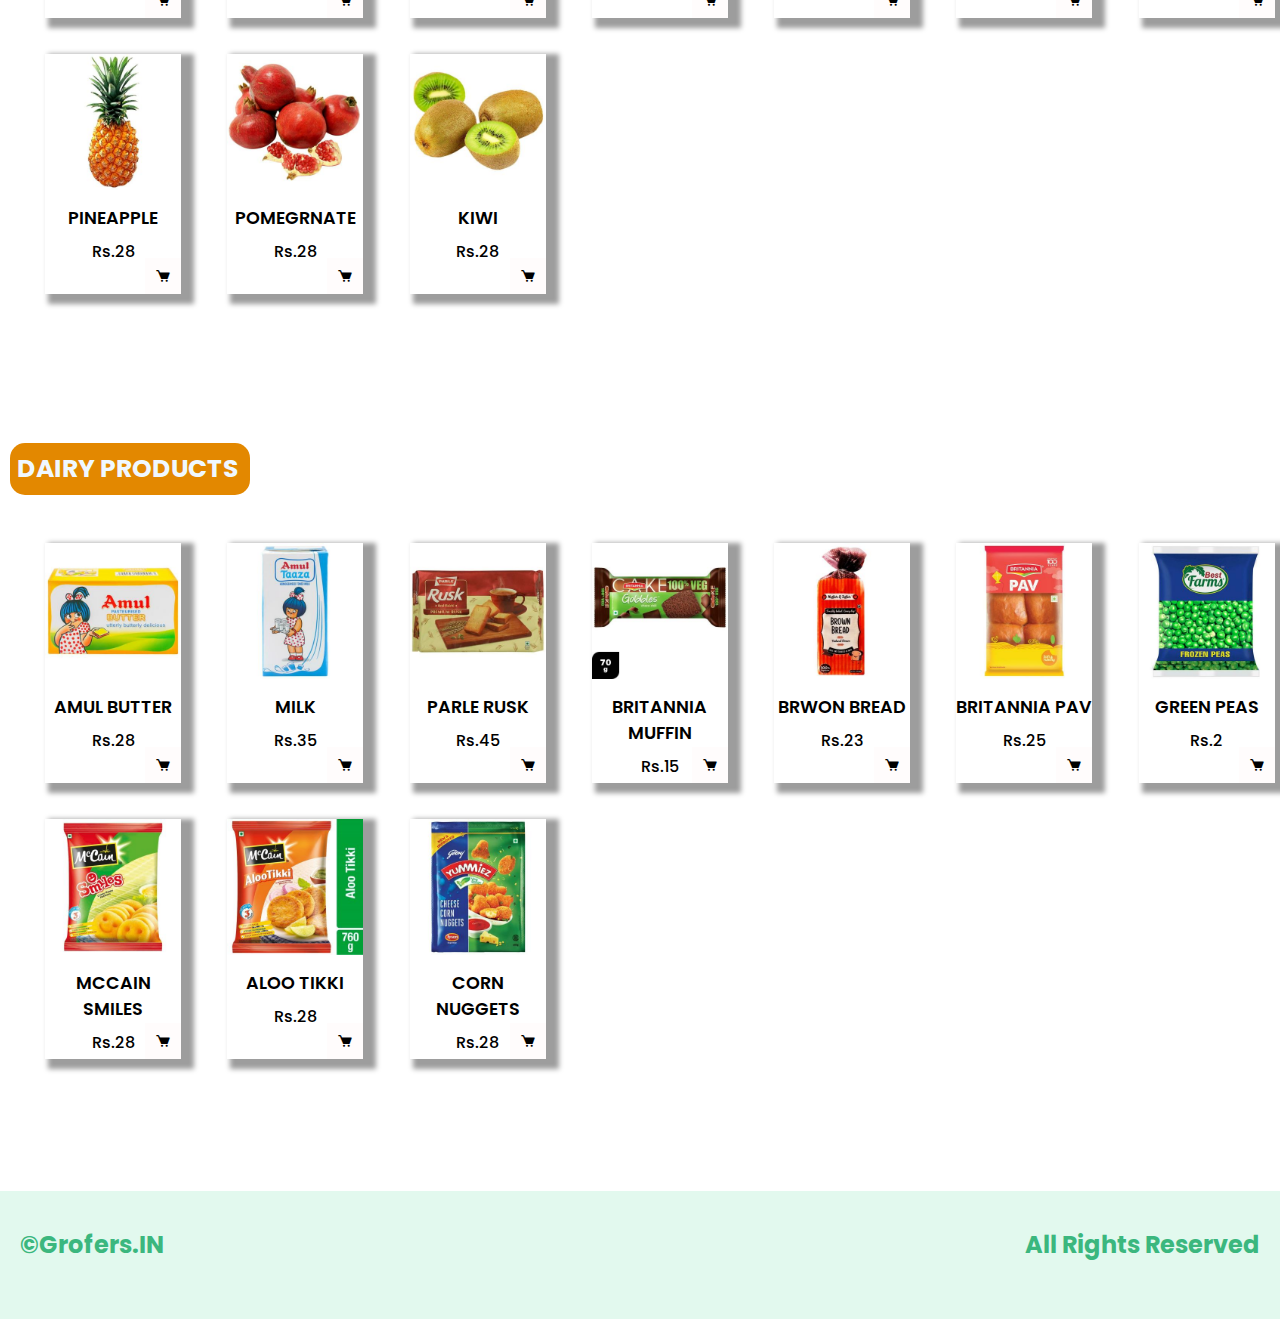
<file: HTML/home.html>
<!DOCTYPE html>
<html lang="en">
<head>
    <meta charset="UTF-8">
    <meta http-equiv="X-UA-Compatible" content="IE=edge">
    <meta name="viewport" content="width=device-width, initial-scale=1.0">
    <title>Grofers Products</title>
    <link rel="stylesheet" href="/css/home.css">

    <link href='https://unpkg.com/boxicons@2.1.4/css/boxicons.min.css' rel='stylesheet'>

    <link rel="stylesheet" href="https://cdnjs.cloudflare.com/ajax/libs/font-awesome/5.15.4/css/all.min.css">
</head>
<body>
    <!-- Header section -->
    <header>
        <div class="nav container">
            <a href="/HTML/index.html" class="logo"> <i class="fas fa-shopping-cart"></i>Grofers.in </a>


            <!-- <nav class="navbar">
                <a href="#home">Home</a>
                <a href="#product">products</a>
                <a href="#about">about</a>
                <a href="#review">review</a>
                <a href="#blog">blog</a>
                <a href="#contact">contact</a>
            </nav>
     -->


     
                <!-- Box Icons -->
            <!-- <i class='bx bxs-cart' id="cart-icon" style="color: rgb(211, 0, 0);"></i> -->
             
            <!-- Font Awesome -->
            <div id="cart-btn" class="fas fa-shopping-basket" style="color: black;"></div>
            <!-- <i class='bx bxs-user' id = "user" style="color: black;"></i> -->
            <!-- Cart -->
            <div class="cart" id = cartshow>
                <h2 class="cart-title" style="color: black;">Your cart</h2>
                
               
            <!-- Content -->
                <div class="cart-content">
                   
                </div>

                <!-- Total -->

                <div class="total">
                    <div class="total-title" style="color: black;">Total</div>
                        <div class="total-price" style="color: black;">Rs. 0</div>
                </div>
                <!-- Buy Button -->
               
                <button type="button" class="btn-buy">Buy Now</button> 
                <button onclick="topFunction()" id="myBtn" title="Go to top">GoTop</button>
            
                <!-- Cart Close -->

                <i class='bx bx-x' id="close-cart" style="color: black;"></i>
                
            </div>
        </div>
    </header>

    <div class="categories">
        <div class="buttons">
          <button id = cartbutts onclick="window.location.href = '#Vegetables'";>Vegetables</button>
          <button id = cartbutts onclick="window.location.href = '#Fruits'";>Fruits</button>
          <button id = cartbutts onclick="window.location.href = '#Dairy'";>Dairy </button>
              
        </div>
      </div>
      
    <section class="shop container" id="Vegetables">
        <h2 class="section-title">SHOP PRODUCTS</h2>
        <h2 class = "catheading"> FRESH VEGETABLES</h2>

        <!-- Content -->

        <div class="shop-content">

            
            <!-- Box1 -->
            <div class="product-box">
                <img src="/images/cucum.jpeg" alt="" class="product-img">
                <h2 class="product-title" style="color: black;">Cucumber</h2>
                <span class="price" style="color: black;" >Rs.49</span>
                <i class='bx bxs-cart add-cart' style="color: rgb(0, 0, 0);"></i>
             </div>
 

               <!-- Box2 -->
               <div class="product-box">
                <img src="/images/potato.jpg" alt="" class="product-img">
                <h2 class="product-title" style="color: black;">Potato</h2>
                <span class="price" style="color: black;" >Rs.35</span>
                <i class='bx bxs-cart add-cart' style="color: rgb(0, 0, 0);"></i>
             </div>
 
            
                <!-- Box3 -->
            <div class="product-box">
                <img src="/images/corn.jpg" alt="" class="product-img">
                <h2 class="product-title" style="color: black;">Sweet Corn</h2>
                <span class="price" style="color: black;" >Rs.45</span>
                <i class='bx bxs-cart add-cart' style="color: rgb(0, 0, 0);"></i>
             </div>
 

                <!-- Box4 -->
            <div class="product-box">
                <img src="/images/onion.jpg" alt="" class="product-img">
                <h2 class="product-title" style="color: black;">onion</h2>
                <span class="price" style="color: black;" >Rs.15</span>
                <i class='bx bxs-cart add-cart' style="color: rgb(0, 0, 0);"></i>
             </div>
             

                <!-- Box5 -->
            <div class="product-box">
                <img src="/images/coconut.jpg" alt="" class="product-img">
                <h2 class="product-title" style="color: black;">Coconut</h2>
                <span class="price" style="color: black;" >Rs.23</span>
                <i class='bx bxs-cart add-cart' style="color: rgb(0, 0, 0);"></i>
             </div>


                <!-- Box6 -->
            <div class="product-box">
                <img src="/images/tomato.jpg" alt="" class="product-img">
                <h2 class="product-title" style="color: black;">Tomato</h2>
                <span class="price" style="color: black;" >Rs.25</span>
                <i class='bx bxs-cart add-cart' style="color: rgb(0, 0, 0);"></i>
             </div>


                <!-- Box7 -->
            <div class="product-box">
                <img src="/images/lauki.jpg" alt="" class="product-img">
                <h2 class="product-title" style="color: black;">Lauki</h2>
                <span class="price" style="color: black;" >Rs.2</span>
                <i class='bx bxs-cart add-cart' style="color: rgb(0, 0, 0);"></i>
             </div>
 
    <!-- Box8 -->
            <div class="product-box">
               <img src="/images/Bhendi.jpg" alt="" class="product-img">
               <h2 class="product-title" style="color: black;">Bhendi</h2>
               <span class="price" style="color: black;" >Rs.28</span>
               <i class='bx bxs-cart add-cart' style="color: rgb(0, 0, 0);"></i>
            </div>

                <!-- Box8 -->
            <div class="product-box">
                <img src="/images/drumstick.jpg" alt="" class="product-img">
                <h2 class="product-title" style="color: black;">Drumstick</h2>
                <span class="price" style="color: black;" >Rs.28</span>
            <i class='bx bxs-cart add-cart' style="color: rgb(0, 0, 0);"></i>
            </div>

                  <!-- Box8 -->
                  <div class="product-box">
                    <img src="/images/carrot.jpg" alt="" class="product-img">
                    <h2 class="product-title" style="color: black;">Carrot</h2>
                    <span class="price" style="color: black;" >Rs.28</span>
                <i class='bx bxs-cart add-cart' style="color: rgb(0, 0, 0);"></i>
                </div>


                 <!-- Box8 -->
                 <div class="product-box">
                    <img src="/images/beetroot.jpg" alt="" class="product-img">
                    <h2 class="product-title" style="color: black;">Beetroot</h2>
                    <span class="price" style="color: black;" >Rs.28</span>
                <i class='bx bxs-cart add-cart' style="color: rgb(0, 0, 0);"></i>
                </div>


                 <!-- Box8 -->
                 <div class="product-box">
                    <img src="/images/curryleaves.jpg" alt="" class="product-img">
                    <h2 class="product-title" style="color: black;">Curry Leaves</h2>
                    <span class="price" style="color: black;" >Rs.28</span>
                <i class='bx bxs-cart add-cart' style="color: rgb(0, 0, 0);"></i>
                </div>



                 <!-- Box8 -->
                 <div class="product-box">
                    <img src="/images/capsicum.jpg" alt="" class="product-img">
                    <h2 class="product-title" style="color: black;">Capsicum</h2>
                    <span class="price" style="color: black;" >Rs.28</span>
                <i class='bx bxs-cart add-cart' style="color: rgb(0, 0, 0);"></i>
                </div>


                 <!-- Box8 -->
                 <div class="product-box">
                    <img src="/images/cauliflower.jpg" alt="" class="product-img">
                    <h2 class="product-title" style="color: black;">Cauliflower</h2>
                    <span class="price" style="color: black;" >Rs.28</span>
                <i class='bx bxs-cart add-cart' style="color: rgb(0, 0, 0);"></i>
                </div>



                 <!-- Box8 -->
                 <div class="product-box">
                    <img src="/images/spinach.jpg" alt="" class="product-img">
                    <h2 class="product-title" style="color: black;">Spinach</h2>
                    <span class="price" style="color: black;" >Rs.28</span>
                <i class='bx bxs-cart add-cart' style="color: rgb(0, 0, 0);"></i>
                </div>
                

                
                 <!-- Box8 -->
                 <div class="product-box">
                    <img src="/images/raddish.jpg" alt="" class="product-img">
                    <h2 class="product-title" style="color: black;">Raddish</h2>
                    <span class="price" style="color: black;" >Rs.28</span>
                <i class='bx bxs-cart add-cart' style="color: rgb(0, 0, 0);"></i>
                </div>

                   <!-- Box8 -->
                   <div class="product-box">
                    <img src="/images/beans.jpg" alt="" class="product-img">
                    <h2 class="product-title" style="color: black;">Beans</h2>
                    <span class="price" style="color: black;" >Rs.28</span>
                <i class='bx bxs-cart add-cart' style="color: rgb(0, 0, 0);"></i>
                </div>


                   <!-- Box8 -->
                   <div class="product-box">
                    <img src="/images/bitter.jpg" alt="" class="product-img">
                    <h2 class="product-title" style="color: black;">Bitter Gourd</h2>
                    <span class="price" style="color: black;" >Rs.28</span>
                <i class='bx bxs-cart add-cart' style="color: rgb(0, 0, 0);"></i>
                </div>

                 <!-- Box8 -->
                 <div class="product-box">
                    <img src="/images/mintleaves.jpg" alt="" class="product-img">
                    <h2 class="product-title" style="color: black;">Mint Leaves</h2>
                    <span class="price" style="color: black;" >Rs.28</span>
                <i class='bx bxs-cart add-cart' style="color: rgb(0, 0, 0);"></i>
                </div>

                <div class="product-box">
                    <img src="/images/cabbage.jpg" alt="" class="product-img">
                    <h2 class="product-title" style="color: black;">Cabbage</h2>
                    <span class="price" style="color: black;" >Rs.28</span>
                <i class='bx bxs-cart add-cart' style="color: rgb(0, 0, 0);"></i>
                </div>
    


 </div>
    </section>




<!-- Fresh Fruits -->


    <section class="shop container" id="Fruits">
        <!-- <h2 class="section-title">Shop Products</h2> -->
        <h2 class = "catheadingfruit"  > FRESH FRUITS </h2>

        <!-- Content -->

        <div class="shop-content">

            
            <!-- Box1 -->
            <div class="product-box">
               <img src="/images/grapes.jpg" alt="" class="product-img">
               <h2 class="product-title" style="color: black;">Grapes</h2>
               <span class="price" style="color: black;" >Rs.28</span>
               <i class='bx bxs-cart add-cart' style="color: rgb(0, 0, 0);"></i>
            </div>


               <!-- Box2 -->
               <div class="product-box">
                <img src="/images/watermelon.jpg" alt="" class="product-img">
                <h2 class="product-title" style="color: black;">WaterMelon</h2>
                <span class="price" style="color: black;" >Rs.35</span>
                <i class='bx bxs-cart add-cart' style="color: rgb(0, 0, 0);"></i>
             </div>
 
            
                <!-- Box3 -->
            <div class="product-box">
                <img src="/images/muskmelon.jpg" alt="" class="product-img">
                <h2 class="product-title" style="color: black;">Musk Melon</h2>
                <span class="price" style="color: black;" >Rs.45</span>
                <i class='bx bxs-cart add-cart' style="color: rgb(0, 0, 0);"></i>
             </div>
 

                <!-- Box4 -->
            <div class="product-box">
                <img src="/images/orange.jpg" alt="" class="product-img">
                <h2 class="product-title" style="color: black;">Orange</h2>
                <span class="price" style="color: black;" >Rs.15</span>
                <i class='bx bxs-cart add-cart' style="color: rgb(0, 0, 0);"></i>
             </div>
             

                <!-- Box5 -->
            <div class="product-box">
                <img src="/images/Mango.jpg" alt="" class="product-img">
                <h2 class="product-title" style="color: black;">Mango</h2>
                <span class="price" style="color: black;" >Rs.23</span>
                <i class='bx bxs-cart add-cart' style="color: rgb(0, 0, 0);"></i>
             </div>


                <!-- Box6 -->
            <div class="product-box">
                <img src="/images/banana.jpg" alt="" class="product-img">
                <h2 class="product-title" style="color: black;">banana</h2>
                <span class="price" style="color: black;" >Rs.25</span>
                <i class='bx bxs-cart add-cart' style="color: rgb(0, 0, 0);"></i>
             </div>


                <!-- Box7 -->
            <div class="product-box">
                <img src="/images/papaya.jpg" alt="" class="product-img">
                <h2 class="product-title" style="color: black;">papaya</h2>
                <span class="price" style="color: black;" >Rs.2</span>
                <i class='bx bxs-cart add-cart' style="color: rgb(0, 0, 0);"></i>
             </div>
 
    <!-- Box8 -->
            <div class="product-box">
               <img src="/images/pineapple.jpg" alt="" class="product-img">
               <h2 class="product-title" style="color: black;">Pineapple</h2>
               <span class="price" style="color: black;" >Rs.28</span>
               <i class='bx bxs-cart add-cart' style="color: rgb(0, 0, 0);"></i>
            </div>

                <!-- Box8 -->
            <div class="product-box">
                <img src="/images/pomegrnate.jpg" alt="" class="product-img">
                <h2 class="product-title" style="color: black;">pomegrnate</h2>
                <span class="price" style="color: black;" >Rs.28</span>
            <i class='bx bxs-cart add-cart' style="color: rgb(0, 0, 0);"></i>
            </div>


            <div class="product-box">
                <img src="/images/kiwi.jpg" alt="" class="product-img">
                <h2 class="product-title" style="color: black;">Kiwi</h2>
                <span class="price" style="color: black;" >Rs.28</span>
            <i class='bx bxs-cart add-cart' style="color: rgb(0, 0, 0);"></i>
            </div>



 </div>
    </section>


<!-- Dairy Products -->

    <section class="shop container" id="Dairy">
        <!-- <h2 class="section-title">Shop Products</h2> -->
        <h2  class = "catheadingdairy">DAIRY PRODUCTS </h2>

        <!-- Content -->

        <div class="shop-content">

            
            <!-- Box1 -->
            <div class="product-box">
               <img src="/images/butter.jpg" alt="" class="product-img">
               <h2 class="product-title" style="color: black;">Amul butter</h2>
               <span class="price" style="color: black;" >Rs.28</span>
               <i class='bx bxs-cart add-cart' style="color: rgb(0, 0, 0);"></i>
            </div>


               <!-- Box2 -->
               <div class="product-box">
                <img src="/images/milk.jpg" alt="" class="product-img">
                <h2 class="product-title" style="color: black;">Milk</h2>
                <span class="price" style="color: black;" >Rs.35</span>
                <i class='bx bxs-cart add-cart' style="color: rgb(0, 0, 0);"></i>
             </div>
 
            
                <!-- Box3 -->
            <div class="product-box">
                <img src="/images/rusk.jpg" alt="" class="product-img">
                <h2 class="product-title" style="color: black;">Parle Rusk</h2>
                <span class="price" style="color: black;" >Rs.45</span>
                <i class='bx bxs-cart add-cart' style="color: rgb(0, 0, 0);"></i>
             </div>
 

                <!-- Box4 -->
            <div class="product-box">
                <img src="/images/muffin.jpg" alt="" class="product-img">
                <h2 class="product-title" style="color: black;">britannia Muffin</h2>
                <span class="price" style="color: black;" >Rs.15</span>
                <i class='bx bxs-cart add-cart' style="color: rgb(0, 0, 0);"></i>
             </div>
             

                <!-- Box5 -->
            <div class="product-box">
                <img src="/images/bread.jpg" alt="" class="product-img">
                <h2 class="product-title" style="color: black;">Brwon Bread</h2>
                <span class="price" style="color: black;" >Rs.23</span>
                <i class='bx bxs-cart add-cart' style="color: rgb(0, 0, 0);"></i>
             </div>


                <!-- Box6 -->
            <div class="product-box">
                <img src="/images/pav.jpg" alt="" class="product-img">
                <h2 class="product-title" style="color: black;">Britannia Pav</h2>
                <span class="price" style="color: black;" >Rs.25</span>
                <i class='bx bxs-cart add-cart' style="color: rgb(0, 0, 0);"></i>
             </div>


                <!-- Box7 -->
            <div class="product-box">
                <img src="/images/peas.jpg" alt="" class="product-img">
                <h2 class="product-title" style="color: black;">Green Peas</h2>
                <span class="price" style="color: black;" >Rs.2</span>
                <i class='bx bxs-cart add-cart' style="color: rgb(0, 0, 0);"></i>
             </div>
 
    <!-- Box8 -->
            <div class="product-box">
               <img src="/images/smiles.jpg" alt="" class="product-img">
               <h2 class="product-title" style="color: black;">McCain Smiles</h2>
               <span class="price" style="color: black;" >Rs.28</span>
               <i class='bx bxs-cart add-cart' style="color: rgb(0, 0, 0);"></i>
            </div>

                <!-- Box8 -->
            <div class="product-box">
                <img src="/images/tikki.jpg" alt="" class="product-img">
                <h2 class="product-title" style="color: black;">Aloo Tikki</h2>
                <span class="price" style="color: black;" >Rs.28</span>
            <i class='bx bxs-cart add-cart' style="color: rgb(0, 0, 0);"></i>
            </div>


            <div class="product-box">
                <img src="/images/nuggets.jpg" alt="" class="product-img">
                <h2 class="product-title" style="color: black;">Corn Nuggets</h2>
                <span class="price" style="color: black;" >Rs.28</span>
            <i class='bx bxs-cart add-cart' style="color: rgb(0, 0, 0);"></i>
            </div>



        </div>
    </section>


   <section class="footer">

    <span><p class="foota"> All Rights Reserved</p></span>
    <span><p class="footb">&copyGrofers.IN</p></span>
   </section>

    



    <!-- Javascript -->

    <script src="/js/home.js"></script>
</body>
</html>
</file>
<file: css/style.css>
@import url('https://fonts.googleapis.com/css2?family=Roboto:wght@100;300;400;500;700&display=swap');

:root{
  --primary-color: #3bb77e;
  --secondary :#ffba43;
  --bg: #e2f9ee;
  --black: #1c2137;
  --white: #fff;
  --box-shadow: 0 .5rem 1rem rgba(0, 0, 0, 0.1);
}

*{
  font-family: 'Roboto', sans-serif;
  margin: 0; padding: 0;
  box-sizing: border-box;
  outline: none; border: none;
  text-transform: capitalize;
  text-decoration: none;
  transition: .2s linear;
}

html{
  font-size: 62.5%;
  overflow-x: hidden;
  scroll-padding-top: 9rem;
  scroll-behavior: smooth;
}

html::-webkit-scrollbar{
  width: .8rem;
}

html::-webkit-scrollbar-track{
  background: transparent;
}

html::-webkit-scrollbar-thumb{
  background: none;
  border-radius: 5rem;
}

section{
  padding: 2rem 7%;
}

.heading{
  text-align: center;
  padding: 1.2rem 0;
  margin-bottom: 3rem;
  color: black;
  text-transform: uppercase;
  font-size: 4rem;
}

.heading span{
  color: black;
  text-transform: uppercase;
}

.btn{
  margin-top: 1rem;
  display: inline-block;
  padding: 1.3rem 3.5rem;
  font-size: 1.7rem;
  color: var(--white);
  border-radius: .5rem;
  background: var(--primary-color);
  cursor: pointer;
}

.btn:hover{
  color: var(--white);
  background: black;
  box-shadow: var(--box-shadow);
}

/* header */

.header{
  position: fixed;
  top: 0; left: 0; right: 0;
  z-index: 1000;
  background: var(--white);
  box-shadow: var(--box-shadow);
  display: flex;
  align-items: center;
  justify-content: space-between;
  padding: 2rem 9%;
}

.header .logo{
  font-size: 2.5rem;
  font-weight: bolder;
  color: black;
  
}

.header .logo i{
  color: black;
  padding-right: .5rem;
}

.header .navbar a{
  font-size: 1.7rem;
  color: var(--black);
  margin: 0 1rem;
}

.header .navbar a:hover{
  color: var(--primary-color);
}

.header .icons div{
  font-size: 2.5rem;
  margin-left: 1.7rem;
  cursor: pointer;
  color: var(--black);
}

.header .icons div:hover{
  color: var(--primary-color);
}

#menu-btn {
  display: none;
}

#cart-icon{
  font-size: 3.2rem;
  cursor: pointer;
  margin-left: 1.7rem;
}

/* shopping-cart */

.header .shopping-cart{
  position: absolute;
  top: 115%; right: -105%;
  background: var(--white);
  border-radius: .5rem;
  box-shadow: var(--box-shadow);
  width: 35rem;
  padding: 2rem;
}

.header .shopping-cart.active{
  right: 2rem;
  transition: .4s linear;
}

.header .shopping-cart .box{
  display: flex;
  align-items: center;
  gap: 1.5rem;
  margin-bottom: 1.5rem;
  position: relative;
}

.header .shopping-cart .box .fa-times{
  position: absolute;
  top: 50%; right: 2rem;
  transform: translateY(-50%);
  font-size: 2rem;
  color: var(--primary-color);
  cursor: pointer;
}

.header .shopping-cart .box .fa-times:hover{
  color: var(--secondary);
}

.header .shopping-cart .box img{
  height: 8rem;
}

.header .shopping-cart .box .content h3{
  font-size: 1.7rem;
  padding-bottom: .5rem;
  color: var(--black);
}

.header .shopping-cart .box .content h3:hover{
  color: var(--secondary);
}

.header .shopping-cart .box .content .price{
  font-size: 1.5rem;
  color: var(--black);
}

.header .shopping-cart .total{
  color: var(--black);
  font-size: 2.2rem;
  text-align: center;
}

.header .shopping-cart .total span{
  color: var(--black);
  font-weight: lighter;
}

.header .shopping-cart .btn{
  text-align: center;
  width: 100%;
}

/* end */

/* login form */

.header .login-form{
  position: absolute;
  top: 115%; right: -105%;
  background: var(--white);
  border-radius: .5rem;
  box-shadow: var(--box-shadow);
  width: 35rem;
  padding: 2rem;
}

.header .login-form.active{
  right: 2rem;
  transition: .4s linear;
}

.header .login-form h3{
  color: var(--black);
  font-size: 2.2rem;
  text-transform: uppercase;
  text-align: center;
  margin-bottom: .7rem;
}

.header .login-form .box{
  margin: .7rem 0;
  border: .1rem solid rgba(0, 0, 0, 0.1);
  padding: 1rem 1.2rem;
  font-size: 1.5rem;
  color: var(--black);
  text-transform: capitalize;
  width: 100%;
}

.header .login-form .remember{
  display: flex;
  align-items: center;
  gap: .5rem;
  margin: .7rem 0;
}

.header .login-form .remember label{
  font-size: 1.5rem;
  color: var(--black);
  cursor: pointer;
}

.header .login-form .btn{
  margin: 1rem 0;
  text-align: center;
  width: 100%;
}

/* end */

/* home */

.home{
  min-height: 100vh;
  background: url(../images/home_bg.jpg);
  background-size: cover !important;
  background-position: center !important;
  position: relative;
  z-index: 0;
  display: flex;
  align-items: center;
  justify-content: center;
}

.home::before{
  content: '';
  position: absolute;
  top: 0; left: 0;
  height: 100%;
  width: 100%;
  background: rgba(0, 0, 0, 0.7);
  z-index: -1;
}

.home .content{
  max-width: 60rem;
  text-align: center;
}

.home .content h3{
  font-size: 6rem;
  color: var(--white);
  text-transform: uppercase;
  padding-bottom: 1.5rem;
}

.home .content h3 span{
  text-transform: uppercase;
  color: var(--primary-color);
}

/* end */

/* banner */

.banner-container{
  display: grid;
  grid-template-columns: repeat(auto-fit, minmax(30rem, 1fr));
  gap: 1.5rem;
  padding-top: 5rem;
}

.banner-container .banner{
  position: relative;
  height: 25rem;
  overflow: hidden;
  border-radius: .5rem;
  box-shadow: var(--box-shadow);
}

.banner-container .banner img{
  height: 100%;
  width: 125%;
  object-fit: cover;
}

.banner-container .banner img:hover{
  transform: scale(1.2);
}

.banner-container .banner .content {
  position: absolute;
  top: 50%; left: 2rem;
  transform: translateY(-50%);
}

.banner-container .banner .content span{
  color: #666;
  font-size: 1.5rem;
}

.banner-container .banner .content h3{
  font-size: 2.8rem;
  padding-top: .5rem;
  color: var(--black);
}

.banner-container .banner .content .btn{
  padding: .8rem 2.5rem;
}

/* end */

/* products */

.product .box-container{
  display: grid;
  grid-template-columns: repeat(auto-fit, minmax(30rem, 1fr));
  gap: 2rem;
}

.product .box-container .box{
  text-align: center;
  background: var(--white);
  border-radius: .5rem;
  box-shadow: var(--box-shadow);
  position: relative;
  overflow: hidden;
}

.product .box-container .box .image{
  height: 35rem;
  width: 100%;
  padding: 1.1rem;
}

.product .box-container .box .image img{
  height: 100%;
  width: 100%;
  border-radius: .5rem;
  object-fit: cover;
}

.product .box-container .box .content{
  padding: 2rem;
  padding-top: 0;
}

.product .box-container .box .content h3{
  color: var(--black);
  font-size: 2.5rem;
  margin-bottom: 1rem;
}

.product .box-container .box .content .price{
  display: inline-block;
  font-size: 2.5rem;
  color: var(--primary-color);
}

.product .box-container .box .content .stars{
  padding: 1rem 0;
}

.product .box-container .box .content .stars i{
  font-size: 1.7rem;
  color: var(--secondary);
}

.product .box-container .box .content .fa-shopping-cart,
.product .box-container .box .content .fa-heart,
.product .box-container .box .content .fa-eye{
  text-align: center;
  height: 4.5rem;
  width: 4.5rem;
  line-height: 4.5rem;
  border-radius: .5rem;
  background: none;
  cursor: pointer;
  font-size: 2rem;
  color: var(--primary-color);
  border: .1rem solid var(--primary-color);
  margin-left: .5rem;
}

.product .box-container .box .content .fa-shopping-cart:hover,
.product .box-container .box .content .fa-heart:hover,
.product .box-container .box .content .fa-eye:hover{
  color: var(--white);
  background: var(--primary-color);
  box-shadow: var(--box-shadow);
  transition: .4s linear;
}

/* end */

/* about */

.about .row{
  display: flex;
  align-items: center;
  flex-wrap: wrap;
  gap: 2rem;
}

.about .row .content{
  flex: 1 1 50rem;
}

.about .row .content h3{
  color: var(--black);
  font-size: 3.5rem;
  line-height: 1.5;
  padding-top: 1rem;
}

.about .row .content .divider{
  background: var(--secondary);
  height: .3rem;
  display: inline-block;
  width: 20%;
}

.about .row .content p{
  font-size: 1.4rem;
  padding: 1rem 0;
  color: #666;
  line-height: 2;
}

.about .row .image{
  flex: 1 1 30rem;
}

.about .row .image img{
  width: 100%;
  height: 100%;
}

/* end */

/* review */

.review .slide{
  padding: 1.5rem;
  box-shadow: var(--box-shadow);
  border: .1rem solid rgba(0, 0, 0, 0.2);
  border-radius: .5rem;
  position: relative;
}

.review .slide p{
  text-align: center;
  padding-bottom: .5rem;
  font-size: 1.5rem;
  line-height: 1.8;
  color: #666;
}

.review .slide .fa-quote-right{
  position:absolute;
  bottom: 3rem; right: 3rem;
  font-size: 6rem;
  color: var(--secondary);
}

.review .slide .user{
  display: flex;
  gap: 1.5rem;
  align-items: center;
  background: var(--bg);
  padding: 1rem 1.5rem;
  border-radius: .5rem;
}

.review .slide .user img{
  height: 7rem;
  width: 7rem;
  border-radius: 15%;
  object-fit: cover;
}

.review .slide .user h3{
  color: var(--black);
  font-size: 2rem;
  padding-bottom: .5rem;
}

.review .slide .user i{
  font-size: 1.3rem;
  color: var(--primary-color);
}

/* end */

/* blog */

.blog .box-container{
  display: grid;
  grid-template-columns: repeat(auto-fit, minmax(30rem, 1fr));
  gap: 1.5rem;
}

.blog .box-container .box{
  box-shadow: var(--box-shadow);
}

.blog .box-container .box .image{
  height: 25rem;
  width: 100%;
  overflow: hidden;
}

.blog .box-container .box .image img{
  height: 100%;
  width: 100%;
  object-fit: cover;
}

.blog .box-container .box:hover .image img{
  transform: scale(1.1);
}

.blog .box-container .box .content{
  padding: 2rem;
}

.blog .box-container .box .content .icons{
  margin-bottom: 1rem;
}

.blog .box-container .box .content .icons a{
  font-size: 1.4rem;
  color: var(--primary-color);
}

.blog .box-container .box .content .icons a:hover{
  color: var(--secondary);
}

.blog .box-container .box .content .icons a i{
  padding-right: .5rem;
}

.blog .box-container .box .content h3{
  font-size: 2.5rem;
  color: var(--black);
}

.blog .box-container .box .content p{
  font-size: 1.5rem;
  color: var(--black);
  line-height: 2;
  padding: 1rem 0;
}

/* end */

/* contact */

.contact .row{
  display: flex;
  flex-wrap: wrap;
  gap: 1.5rem;
}

.contact .row .image{
  flex: 1 1 30rem;
}

.contact .row .image img{
  height: 100%;
  width: 100%;
  object-fit: cover;
}

.contact .row form{
  flex: 1 1 50rem;
  padding: 5rem;
  padding-top: 10rem;
}

.contact .row form .inputBox{
  display: flex;
  justify-content: space-between;
  flex-wrap: wrap;
}

.contact .row form .inputBox input,
.contact .row form textarea{
  padding: 1rem;
  margin: 1rem 0;
  font-size: 1.7rem;
  color: #666;
  text-transform: capitalize;
  border: .1rem solid transparent;
  background: var(--bg);
  border-bottom-color: var(--primary-color);
  border-radius: .5rem .5rem 0 0;
  width: 49%;
}

.contact .row form .inputBox input:focus,
.contact .row form textarea:focus{
  border-top-color: var(--primary-color);
  border-right-color: var(--primary-color);
  border-left-color: var(--primary-color);
}

.contact .row form textarea{
  width: 100%;
  resize: none;
  height: 15rem;
}


/* end */

/* footer */

.footer{
  background: var(--bg);
  text-align: center;
}

.footer .box-container{
  display: grid;
  grid-template-columns: repeat(auto-fit, minmax(30rem, 1fr));
  gap: 2rem;
}

.footer .box-container .box h3{
  font-size: 2.2rem;
  text-transform: capitalize;
  color: var(--primary-color);
  padding: 1rem 0;
}

.footer .box-container .box p{
  font-size: 1.5rem;
  line-height: 2;
  color: var(--black);
  padding: 1rem 0;
}

.footer .box-container .box .share{
  margin-top: 1rem;
}

.footer .box-container .box .share a{
  height: 4.5rem;
  width: 4.5rem;
  line-height: 4.5rem;
  border-radius: 10%;
  font-size: 1.7rem;
  background: var(--primary-color);
  color: var(--white);
  margin-right: .3rem;
  text-align: center;
}

.footer .box-container .box .share a:hover{
  background: var(--secondary);
}

.footer .box-container .box .link{
  font-size: 1.7rem;
  line-height: 2;
  color: var(--primary-color);
  padding: .5rem 0;
  display: block;
}

.footer .box-container .box .link:hover{
  color: var(--secondary);
}

.footer .credit{
  text-align: center;
  margin-top: 3rem;
  padding-top: 3rem;
  font-size: 2rem;
  text-transform: capitalize;
  color: var(--primary-color);
  border-top: .1rem solid var(--black);
}

.footer .credit span{
  color: var(--secondary);
}

/* media queries */

@media (max-width: 991px){

  html{
    font-size: 55%;
  }

  .header{
    padding: 2rem 3rem;
  }

  section{
    padding: 2rem;
  }

}

@media (max-width:768px){

  #menu-btn{
    display: inline-block;
  }

  .header .navbar{
    position: absolute;
    top: 110%; right: -110%;
    width: 30rem;
    box-shadow: var(--box-shadow);
    border-radius: .5rem;
    background: var(--white);
  }

  .header .navbar.active{
    right: 2rem;
    transition: .4s linear;
  }

  .header .navbar a{
    font-size: 2rem;
    margin: 2rem 2.5rem;
    display: block;
  }

  .home .content h3{
    font-size: 10.5rem;
  }

  .about .row .image img{
    width: 100%;
    height: 50%;
  }

}

@media (max-width: 1000px){
  html{
    font-size: 50%;
  }

  .home .content h3{
    font-size: 3.5rem;
    color:#3bb77e;
    width: auto;
  }
}
</file>
<file: css/home.css>
@import url('https://fonts.googleapis.com/css2?family=Poppins:wght@100;300;400;500;600&display=swap');


*{
font-family: 'Poppins', sans-serif;
margin: 0;
padding: 0;
scroll-padding-top: 2rem ;
scroll-behavior: smooth;
box-sizing: border-box;
list-style: none;
text-decoration: none;
transition: .2s linear;

}


:root{
    --main-color:#fd4646;
    --text-color:#0000;
    --bg-color:#ffff;
    /* --primary-color: #3bb77e; */
    --secondary :#ffba43;
    --bg: #e2f9ee;
    --black: #1c2137;
    --white: #fff;
    --box-shadow: 0 .5rem 1rem rgba(0, 0, 0, 0.1);
}


img{
    width: 100%;
}


body{
    color: var(--text-color);
}

.container{
    max-width: auto;
    margin: auto;
    width: 100%;
}
section{
    padding: 1rem 0 7rem;
    /* margin-left: 25px; */

}

.catheading{
    font-size: 25px;
    background-color: #e38800;
    color: aliceblue;
    width: 250px;
    border-radius: 15px;
    margin-left: 10px;
    padding: 7px;
}

.catheadingdairy{
    font-size: 25px;
    background-color: #e38800;
    color: aliceblue;
    width: 240px;
    border-radius: 15px;
    margin-left: 10px;
    padding: 7px;
}

.catheadingfruit{
    font-size: 25px;
    background-color: #e38800;
    color: aliceblue;
    width: 180px;
    border-radius: 15px;
    margin-left: 10px;
    padding: 7px;
}
.categories { 
   
    position: relative;
    margin-top: 80px;
    background-repeat:repeat-y;
  }

.homebanner{
    background-size: cover;
    height: 400px;
    z-index: -1;

  }
.buttons{
    margin: 0;
    position: absolute;
    top: 50%;
    left: 50%;
    -ms-transform: translate(-50%, -50%);
    transform: translate(-50%, -50%);
    margin-left: 25px;
    margin-top: 25px;

   
   
}

#cartbutts{
    background-color: #4CAF50; 
    border: none;
    /* color: rgb(0, 0, 0); */
    color: #e2f9ee;
    padding: 15px ;
    align-items: center;
  
    text-decoration: none;
    display: inline-block;
    font-size: 15px;
    margin-left: 6px;
    margin-top: 6px;
    height: 65px;
    width: 120px;
    cursor: pointer;
    font-weight: bold;
    font-family: 'Poppins', sans-serif;
    border-radius: 15px;
}

/* .button{
    height: 25px;
} */

.cats{
    display: inline;
    text-align: center;
}
/* Header */

header{
    position: fixed;
    top: 0;
    left: 0;
    width: 100%;
    background: var(--bg-color);
    box-shadow: 0 1px 4px hsl(0 4% 15% / 10%);
    z-index: 100;
}

.nav{
    display: flex;
    align-items: center;
    justify-content: space-between;
    padding: 20px 0;
}



.logo{
    font-size: 1.5rem;
    color: black;
    font-weight: bolder;
    margin-left: 30px;
    


}

#cart-btn{
    font-size: 1.8rem;
    cursor: pointer;
    margin-bottom: 0;
    margin-right: 15px;
}

/* cart */

.cart{
    position: fixed;
    top: 0;
    right: -100%;
    width: 360px;
    min-height: 100vh;
    padding: 20px;
    background: var(--bg-color);
    box-shadow: -2px 0 4px hsl(0 4% 15% / 10%);
    transition: 0.3s;
    overflow-y: auto;
}

.cart.active{
    right: 0;
    overflow-y: auto;
    -webkit-overflow-scrolling: touch;
    max-height: 500px;
    max-height: 50vh;
 
}

.cart-title{
text-align: center;
font-size: 1.5rem;
font-weight: bolder;
margin-top: 2rem;
}


.cart-box{
    display: grid;
    grid-template-columns: 32% 50% 18%;
    align-items: center;
    gap: 1rem;
    margin-top: 1rem;
    
}

.cart-img{
    width: 100px;
    height: 100px;
    object-fit: contain;
    padding: 10px;
}

.detail-box{
    display: grid;
    row-gap: 0.5rem;
}
.cart-product-title{

    font-size: 1.5rem;
    text-transform: uppercase;

}


.cart-price{
    font-weight: 500;
}

.cart-quantity{
    border: 1px solid black;
    outline-color: var(--main-color);
    width: 2.4rem;
    font-size: 1rem;
}

.cart-remove{
    font-size: 25px;
    color: var(--main-color);
    cursor: pointer;
}


.total{
    display: flex;
    justify-content: flex-end;
    margin-top: 1rem;
    border-top: 1px solid black;
}

.total-title{
    font-size: 1rem;
    font-weight: 700;
}


.btn-buy{
    display: flex;
    margin: 1.5rem auto 0 auto;
    padding: 12px 20px;
    border: none;
    background-color: var(--main-color);
    color: var(--bg-color);
    font-size: 1rem;
    font-weight: bold;
    cursor: pointer;
}

.buy:hover{
    background-color: black;
    color: aliceblue;
}


#close-cart{
    position: absolute;
    top: 1rem;
    right: 0.5rem;
    font-size: 2rem;
    color:black;
    cursor: pointer;
}
.total-price{
    margin-left: 0.5rem;
}
.section-title{

    font-size: 1.5rem;
    font-weight: 600;
    text-align: center;
    color: rgb(255, 255, 255);
    margin-bottom: 1.5rem;
    background-color: #4CAF50;
     height: 40px;
    /*width: 1000px;
    text-align: center; */
}

.shop{
    margin-top: 0.1rem ;
   
}

/* Shop content */

.shop-content{
    display: grid;
    grid-template-columns: repeat(auto-fit, minmax(10rem, 3fr));
    gap: 1rem;
    padding-top: 3rem;
    margin-left: 20px;
    margin-right: 0px;
    
    text-align: center;
    
    
 
    
   
}


.product-box{
   

   position: relative;
   height: 15rem;
   width: 8.5rem;
   overflow: hidden;
 
   
   box-shadow: 8px 5px 5px 5px rgb(157, 157, 157);
   background-color: rgb(255, 255, 255);
   margin-top: none;
   margin-bottom: 20px;
   margin-left: 25px;
   margin-right: 50px;
   /* float: right; */
   
}

.product-box:hover{
    padding: 10px;
    border: 1px solid black;
    transition: 0.4s;
}

.product-img{
   width: 100%;
   height: auto;
   margin-bottom: 0.5rem;
}

.product-title{
    font-size: 1.1rem;
    font-weight: 600;
    text-transform: uppercase;
    margin-bottom: 0.5rem;
}

.price{
    font-weight: 500;

}

.add-cart{
    position: absolute;
    bottom: 0;
    right: 0;
    background: rgb(255, 252, 252);
    color: black;
    padding: 10px;
    cursor: pointer;
}


.add-cart:hover{
    /* background: hsl(hue, saturation, lightness); */
    background: hsl(0, 0%, 77%);
}

.diffrentiate{
    display: inline;
}

/* Footer Section */

.footer{
background-color: #e2f9ee;
margin-bottom: 0;
height: 50px;

}

.foota{
    color: #3bb77e;
    display: inline-block;
    float: right;
    margin-right: 20px;
    margin-top: 20px;
    font-size: 1.5rem;
    font-weight: bolder;
}

.footb{
    color: #3bb77e;
    text-align: center;
    display: inline-block;
    margin-left: 20px;
    margin-top: 20px;
    font-size: 1.5rem;
    font-weight: bolder;
}

#myBtn {
    display: none; 
    position: fixed; 
    bottom: 20px; 
    right: 30px; 
    z-index: 99; 
    border: none; 
    outline: none; 
    background-color:#f33b3b; 
    color: rgb(0, 0, 0); 
    cursor: pointer; 
    padding: 15px; 
  
    font-size: 18px; 
    font-weight: bolder;
  }
  
  #myBtn:hover {
    background-color: #000000;
    color: rgb(255, 255, 255); 
  }
</file>
